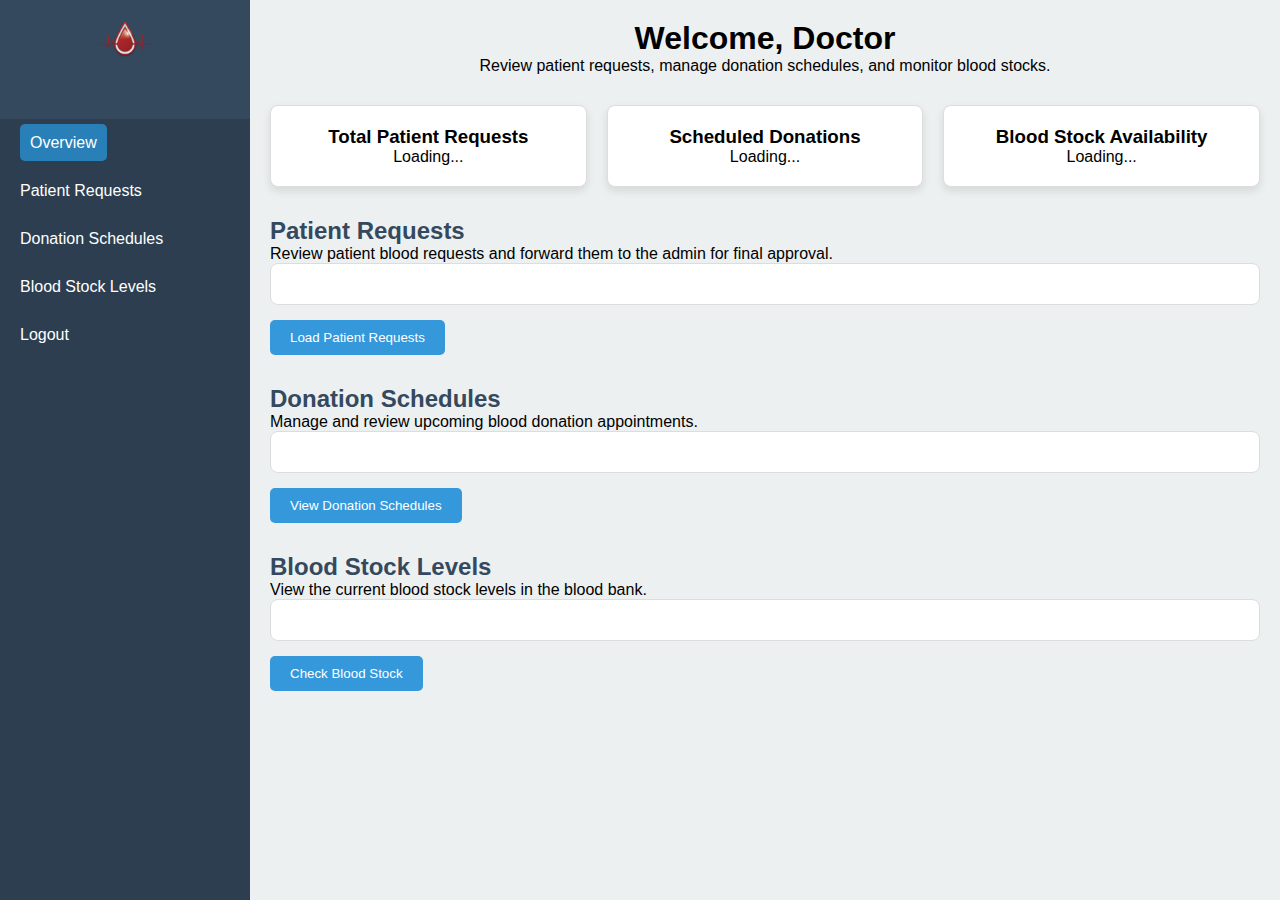
<file: fronend/dash boards/doctor.html>
<!DOCTYPE html>
<html lang="en">
<head>
    <meta charset="UTF-8">
    <meta name="viewport" content="width=device-width, initial-scale=1.0">
    <title>Doctor Dashboard - Blood Management System</title>
    <link rel="stylesheet" href="../styles/doctor.css">
    <script src="../scripts/doctor.js" defer></script>
</head>
<body>
    <!-- Sidebar Navigation -->
    <aside class="sidebar">
        <div class="sidebar-header">
            <img src="../images/log.png" alt="BMS Logo" class="logo">
            <h2>Doctor Dashboard</h2>
        </div>
        <nav class="sidebar-nav">
            <ul>
                <li><a href="#overview" class="active">Overview</a></li>
                <li><a href="#patient-requests">Patient Requests</a></li>
                <li><a href="#donation-schedules">Donation Schedules</a></li>
                <li><a href="#blood-stock">Blood Stock Levels</a></li>
                <li><a href="logout.html">Logout</a></li>
            </ul>
        </nav>
    </aside>

    <!-- Main Content -->
    <main class="dashboard">
        <header class="dashboard-header">
            <h1>Welcome, Doctor</h1>
            <p>Review patient requests, manage donation schedules, and monitor blood stocks.</p>
        </header>

        <!-- Overview Section -->
        <section id="overview" class="overview-cards">
            <div class="card fade-in">
                <h3>Total Patient Requests</h3>
                <p id="total-requests">Loading...</p>
            </div>
            <div class="card fade-in">
                <h3>Scheduled Donations</h3>
                <p id="scheduled-donations">Loading...</p>
            </div>
            <div class="card fade-in">
                <h3>Blood Stock Availability</h3>
                <p id="stock-levels">Loading...</p>
            </div>
        </section>

        <!-- Patient Requests Section -->
        <section id="patient-requests" class="dashboard-section">
            <h2>Patient Requests</h2>
            <p>Review patient blood requests and forward them to the admin for final approval.</p>
            <div id="patient-requests-list" class="data-table">
                <!-- Patient request details populated here dynamically -->
            </div>
            <button onclick="loadPatientRequests()" class="fade-in">Load Patient Requests</button>
        </section>

        <!-- Donation Schedules Section -->
        <section id="donation-schedules" class="dashboard-section">
            <h2>Donation Schedules</h2>
            <p>Manage and review upcoming blood donation appointments.</p>
            <div id="donation-schedule-list" class="data-table">
                <!-- Donation schedule details populated here dynamically -->
            </div>
            <button onclick="loadDonationSchedules()" class="fade-in">View Donation Schedules</button>
        </section>

        <!-- Blood Stock Levels Section -->
        <section id="blood-stock" class="dashboard-section">
            <h2>Blood Stock Levels</h2>
            <p>View the current blood stock levels in the blood bank.</p>
            <div id="blood-stock-list" class="data-table">
                <!-- Blood stock details populated here dynamically -->
            </div>
            <button onclick="loadBloodStock()" class="fade-in">Check Blood Stock</button>
        </section>
    </main>
</body>
</html>
</file>
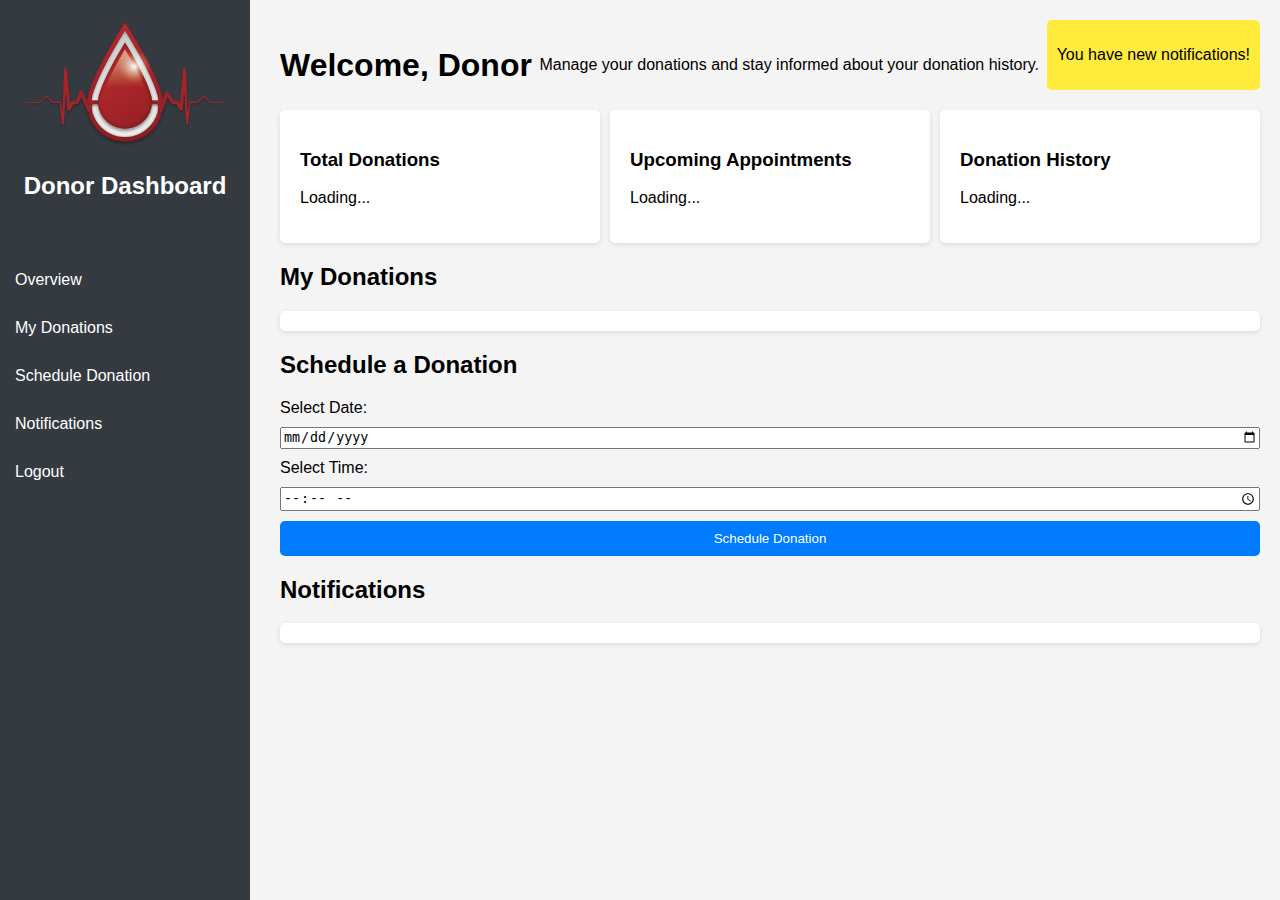
<file: fronend/dash boards/donners.html>
<!DOCTYPE html>
<html lang="en">
<head>
    <meta charset="UTF-8">
    <meta name="viewport" content="width=device-width, initial-scale=1.0">
    <title>Donor Dashboard - Blood Management System</title>
    <link rel="stylesheet" href="../styles/donner.css">
    <script src="../scripts/donner.js" defer></script>
</head>
<body>
    <!-- Sidebar Navigation -->
    <aside class="sidebar">
        <div class="sidebar-header">
            <img src="../images/log.png" alt="BMS Logo" class="logo">
            <h2>Donor Dashboard</h2>
        </div>
        <nav class="sidebar-nav">
            <ul>
                <li><a href="#overview">Overview</a></li>
                <li><a href="#my-donations">My Donations</a></li>
                <li><a href="#schedule-donation">Schedule Donation</a></li>
                <li><a href="#notifications">Notifications</a></li>
                <li><a href="logout.html">Logout</a></li>
            </ul>
        </nav>
    </aside>

    <!-- Main Content -->
    <main class="dashboard">
        <header class="dashboard-header">
            <h1>Welcome, Donor</h1>
            <p>Manage your donations and stay informed about your donation history.</p>
            <div class="notification-area">
                <p id="notification-message">You have new notifications!</p>
            </div>
        </header>

        <!-- Overview Section -->
        <section id="overview" class="overview-cards">
            <div class="card">
                <h3>Total Donations</h3>
                <p id="total-donations">Loading...</p>
            </div>
            <div class="card">
                <h3>Upcoming Appointments</h3>
                <p id="upcoming-appointments">Loading...</p>
            </div>
            <div class="card">
                <h3>Donation History</h3>
                <p id="donation-history">Loading...</p>
            </div>
        </section>

        <!-- My Donations Section -->
        <section id="my-donations" class="dashboard-section">
            <h2>My Donations</h2>
            <div id="donation-list" class="data-table">
                <!-- Donation details populated here dynamically -->
            </div>
        </section>

        <!-- Schedule Donation Section -->
        <section id="schedule-donation" class="dashboard-section">
            <h2>Schedule a Donation</h2>
            <form id="donation-form">
                <label for="donation-date">Select Date:</label>
                <input type="date" id="donation-date" required>
                <label for="donation-time">Select Time:</label>
                <input type="time" id="donation-time" required>
                <button type="submit">Schedule Donation</button>
            </form>
            <div id="schedule-message"></div>
        </section>

        <!-- Notifications Section -->
        <section id="notifications" class="dashboard-section">
            <h2>Notifications</h2>
            <div id="notification-list" class="data-table">
                <!-- Notifications populated here dynamically -->
            </div>
        </section>
    </main>
</body>
</html>
</file>
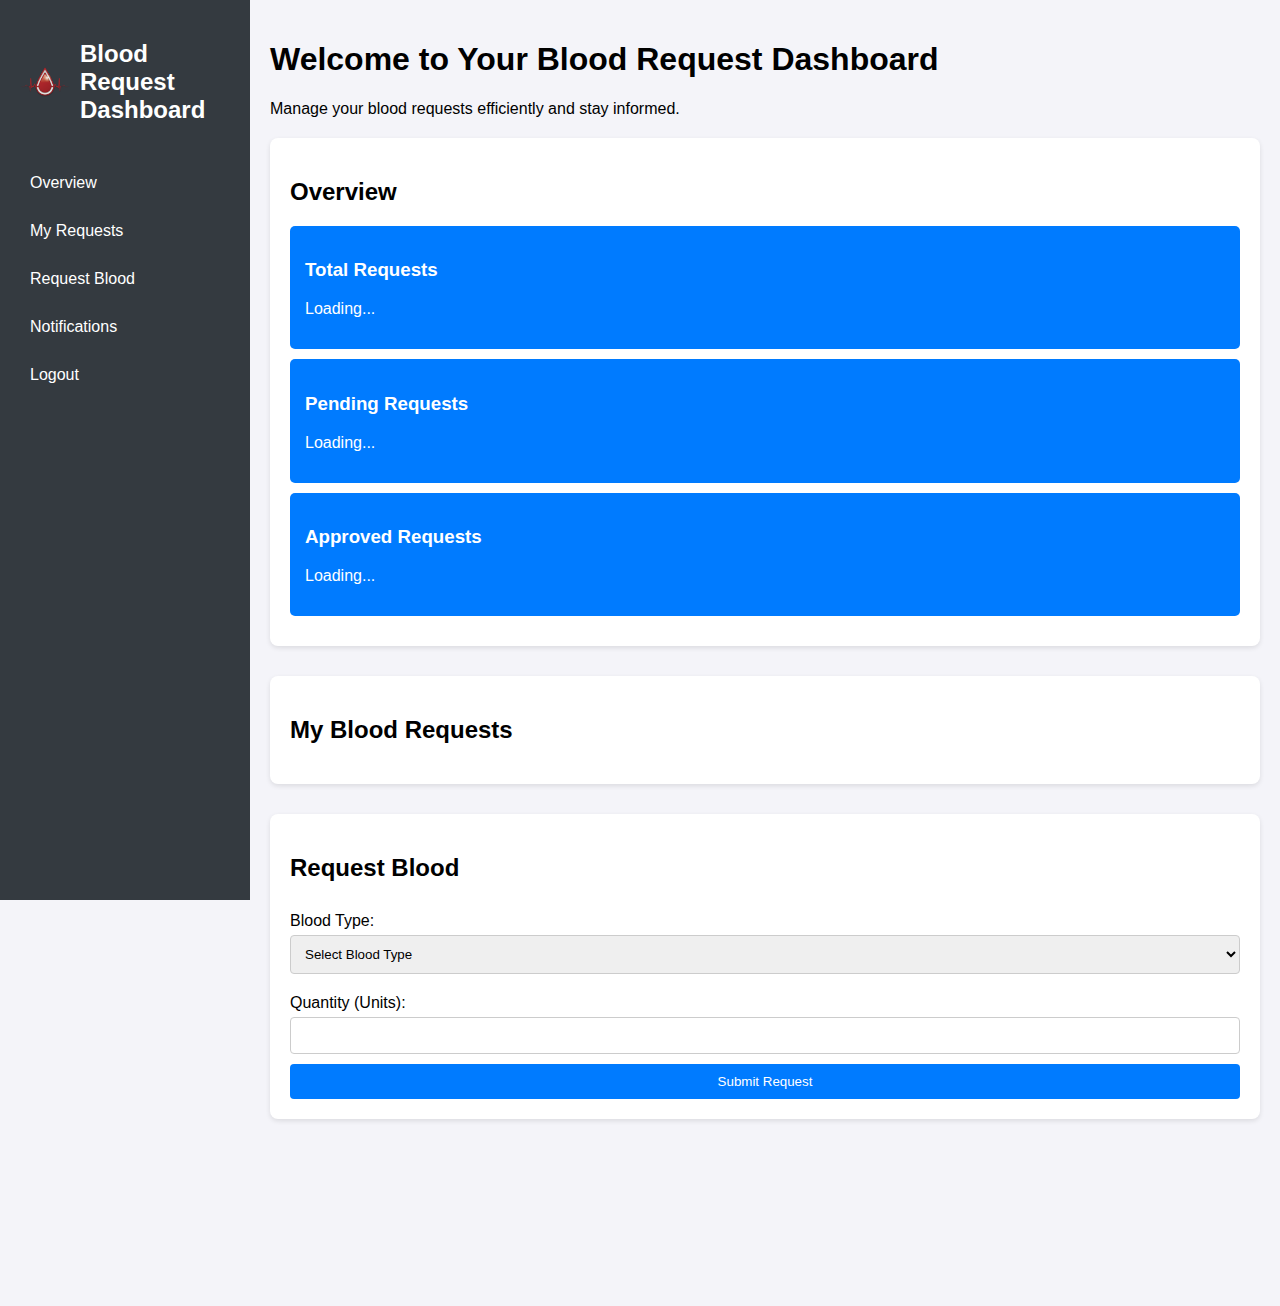
<file: fronend/dash boards/reguest_user.html>
<!DOCTYPE html>
<html lang="en">
<head>
    <meta charset="UTF-8">
    <meta name="viewport" content="width=device-width, initial-scale=1.0">
    <title>Blood Request Dashboard</title>
    <link rel="stylesheet" href="../styles/reguest_user.css">
    <script src="../scripts/request_user.js" defer></script>
</head>
<body>
    <!-- Sidebar Navigation -->
    <aside class="sidebar">
        <div class="sidebar-header">
            <img src="../images/log.png" alt="BMS Logo" class="logo">
            <h2>Blood Request Dashboard</h2>
        </div>
        <nav class="sidebar-nav">
            <ul>
                <li><a href="#overview">Overview</a></li>
                <li><a href="#my-requests">My Requests</a></li>
                <li><a href="#request-blood">Request Blood</a></li>
                <li><a href="#notifications">Notifications</a></li>
                <li><a href="logout.html">Logout</a></li>
            </ul>
        </nav>
    </aside>

    <!-- Main Content -->
    <main class="dashboard">
        <header class="dashboard-header">
            <h1>Welcome to Your Blood Request Dashboard</h1>
            <p>Manage your blood requests efficiently and stay informed.</p>
        </header>

        <!-- Overview Section -->
        <section id="overview" class="dashboard-section overview">
            <h2>Overview</h2>
            <div class="card">
                <h3>Total Requests</h3>
                <p id="total-requests">Loading...</p>
            </div>
            <div class="card">
                <h3>Pending Requests</h3>
                <p id="pending-requests">Loading...</p>
            </div>
            <div class="card">
                <h3>Approved Requests</h3>
                <p id="approved-requests">Loading...</p>
            </div>
        </section>

        <!-- My Requests Section -->
        <section id="my-requests" class="dashboard-section">
            <h2>My Blood Requests</h2>
            <div id="request-list" class="data-table">
                <!-- Blood request details populated here dynamically -->
            </div>
        </section>

        <!-- Request Blood Section -->
        <section id="request-blood" class="dashboard-section">
            <h2>Request Blood</h2>
            <form id="blood-request-form" onsubmit="submitRequest(event)">
                <label for="blood-type">Blood Type:</label>
                <select id="blood-type" required>
                    <option value="">Select Blood Type</option>
                    <option value="A+">A+</option>
                    <option value="A-">A-</option>
                    <option value="B+">B+</option>
                    <option value="B-">B-</option>
                    <option value="O+">O+</option>
                    <option value="O-">O-</option>
                    <option value="AB+">AB+</option>
                    <option value="AB-">AB-</option>
                </select>
                <label for="quantity">Quantity (Units):</label>
                <input type="number" id="quantity" min="1" required>
                <button type="submit">Submit Request</button>
            </form>
        </section>

        <!-- Notifications Section -->
        <section id="notifications" class="dashboard-section">
            <h2>Notifications</h2>
            <div id="notification-list" class="notification-table">
                <!-- Notifications will be populated here dynamically -->
            </div>
        </section>
    </main>
</body>
</html>
</file>
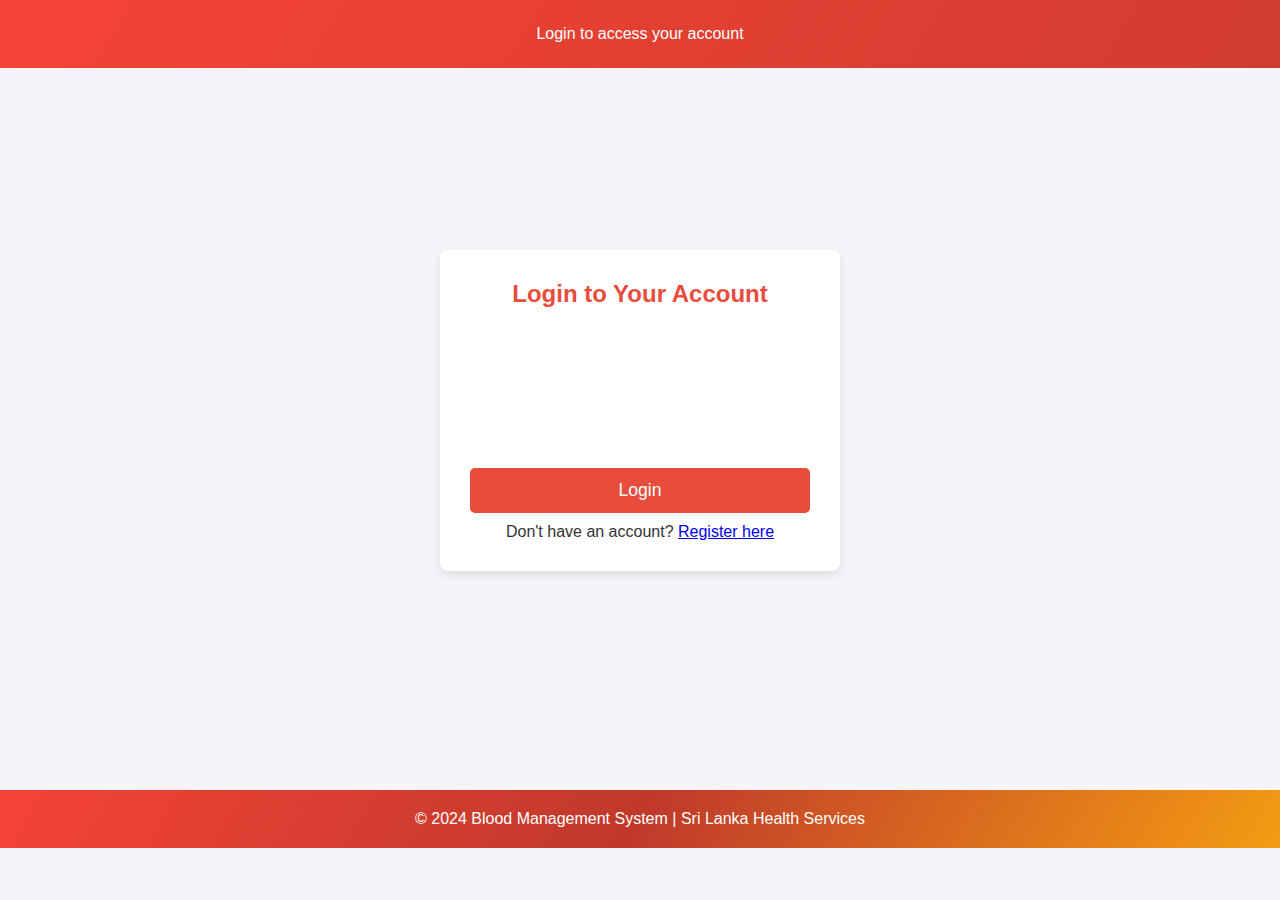
<file: fronend/logins/login .html>
<!DOCTYPE html>
<html lang="en">
<head>
    <meta charset="UTF-8">
    <meta name="viewport" content="width=device-width, initial-scale=1.0">
    <title>Blood Management System - Login</title>
    <link rel="stylesheet" href="../styles/login.css">
</head>
<body>

    <header class="animated-header">
        <div class="header-content">
            <p>Login to access your account</p>
        </div>
    </header>

    <main>
        <section class="registration-form fadeInUp">
            <h2>Login to Your Account</h2>
            <form action="login.php" method="POST">
                <!-- Email Field -->
                <div class="form-group slideInLeft">
                    <label for="email">Email</label>
                    <input type="email" id="email" name="email" required>
                </div>

                <!-- Password Field -->
                <div class="form-group slideInRight">
                    <label for="password">Password</label>
                    <input type="password" id="password" name="password" required minlength="8">
                </div>

                <!-- Submit Button -->
                <button type="submit" class="submit-btn bounceIn">Login</button>

                <!-- Link to Register Page -->
                <p style="text-align:center; margin-top: 10px;">
                    Don't have an account? <a href="register.html">Register here</a>
                </p>
            </form>
        </section>
    </main>

<footer>
    <p>&copy; 2024 Blood Management System | Sri Lanka Health Services</p>
</footer>

</body>
</html>
</file>
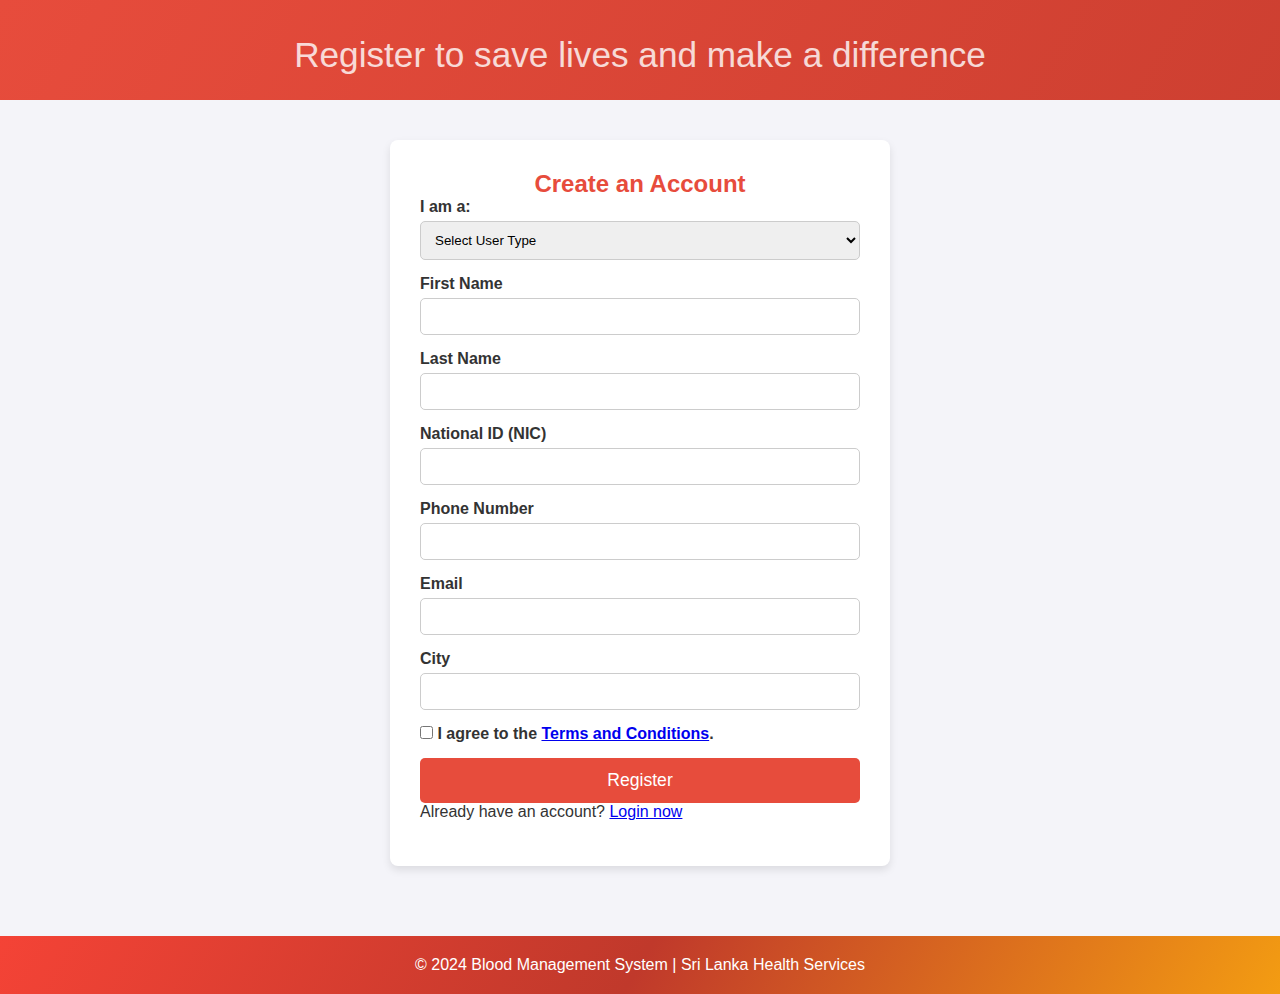
<file: fronend/logins/register.html>
<!DOCTYPE html>
<html lang="en">
<head>
    <meta charset="UTF-8">
    <meta name="viewport" content="width=device-width, initial-scale=1.0">
    <title>Blood Management System - Register</title>
    <link rel="stylesheet" href="../styles/register.css">
    <style>
        /* Add your custom styles here */
        .fade-in {
            animation: fadeIn 0.5s ease-in-out;
        }

        @keyframes fadeIn {
            from { opacity: 0; }
            to { opacity: 1; }
        }

        .form-group {
            margin-bottom: 15px;
        }

        .error {
            color: red;
            font-size: 0.9em;
        }
    </style>
</head>
<body>

<header class="animated-header">
    <div class="header-content">
        <p>Register to save lives and make a difference</p>
    </div>
</header>

<main>
    <section class="registration-form" aria-labelledby="registrationFormHeading">
        <h2 id="registrationFormHeading">Create an Account</h2>
        <form action="register.php" method="POST" id="registrationForm" novalidate>
            <!-- User Type Selection -->
            <div class="form-group">
                <label for="user_type">I am a: </label>
                <select id="user_type" name="user_type" required onchange="toggleFields()">
                    <option value="">Select User Type</option>
                    <option value="donor">Donor</option>
                    <option value="request">Request Blood</option>
                </select>
                <span class="error" id="userTypeError"></span>
            </div>

            <!-- Common Personal Information -->
            <div class="form-group">
                <label for="first_name">First Name </label>
                <input type="text" id="first_name" name="first_name" required aria-required="true">
                <span class="error" id="firstNameError"></span>
            </div>

            <div class="form-group">
                <label for="last_name">Last Name </label>
                <input type="text" id="last_name" name="last_name" required aria-required="true">
                <span class="error" id="lastNameError"></span>
            </div>

            <div class="form-group">
                <label for="nic">National ID (NIC) </label>
                <input type="text" id="nic" name="nic" maxlength="12" required pattern="[0-9]{9}[Vv]">
                <span class="error" id="nicError"></span>
            </div>

            <div class="form-group">
                <label for="phone">Phone Number </label>
                <input type="tel" id="phone" name="phone" required pattern="[0-9]{10}">
                <span class="error" id="phoneError"></span>
            </div>

            <div class="form-group">
                <label for="email">Email </label>
                <input type="email" id="email" name="email" required>
                <span class="error" id="emailError"></span>
            </div>

            <div class="form-group">
                <label for="city">City </label>
                <input type="text" id="city" name="city" required>
                <span class="error" id="cityError"></span>
            </div>

            <!-- Donor Specific Fields -->
            <div id="donorFields" style="display:none;" aria-hidden="true">
                <div class="form-group">
                    <label for="blood_type">Blood Type </label>
                    <select id="blood_type" name="blood_type" required>
                        <option value="">Select Blood Type</option>
                        <option value="A+">A+</option>
                        <option value="A-">A-</option>
                        <option value="B+">B+</option>
                        <option value="B-">B-</option>
                        <option value="AB+">AB+</option>
                        <option value="AB-">AB-</option>
                        <option value="O+">O+</option>
                        <option value="O-">O-</option>
                    </select>
                    <span class="error" id="bloodTypeError"></span>
                </div>

                <div class="form-group">
                    <label for="password">Password </label>
                    <input type="password" id="password" name="password" required minlength="8">
                    <span class="error" id="passwordError"></span>
                </div>

                <div class="form-group">
                    <label for="confirm_password">Confirm Password </label>
                    <input type="password" id="confirm_password" name="confirm_password" required minlength="8">
                    <span class="error" id="confirmPasswordError"></span>
                </div>
            </div>

            <!-- Request Blood Specific Fields -->
            <div id="requestFields" style="display:none;" aria-hidden="true">
                <div class="form-group">
                    <label for="request_reason">Reason for Request </label>
                    <input type="text" id="request_reason" name="request_reason" required>
                    <span class="error" id="requestReasonError"></span>
                </div>

                <div class="form-group">
                    <label for="relation">Relation to the Patient </label>
                    <input type="text" id="relation" name="relation" required>
                    <span class="error" id="relationError"></span>
                </div>
            </div>

            <!-- Terms and Conditions -->
            <div class="form-group">
                <label>
                    <input type="checkbox" name="terms" required>
                    I agree to the <a href="terms.html" target="_blank">Terms and Conditions</a>.
                </label>
            </div>

            <!-- Submit Button -->
            <button type="submit" class="submit-btn">Register</button>

            <!-- Already have an account? -->
            <div class="form-group">
                <p>Already have an account? <a href="login.html">Login now</a></p>
            </div>
        </form>
    </section>
</main>

<footer>
    <p>&copy; 2024 Blood Management System | Sri Lanka Health Services</p>
</footer>

<script src="../scripts/regi.js"></script>
<script>
    function toggleFields() {
        const userType = document.getElementById('user_type').value;
        const donorFields = document.getElementById('donorFields');
        const requestFields = document.getElementById('requestFields');

        if (userType === 'donor') {
            donorFields.style.display = 'block';
            donorFields.classList.add('fade-in');
            requestFields.style.display = 'none';
            requestFields.classList.remove('fade-in');
            requestFields.setAttribute('aria-hidden', 'true');
        } else if (userType === 'request') {
            requestFields.style.display = 'block';
            requestFields.classList.add('fade-in');
            donorFields.style.display = 'none';
            donorFields.classList.remove('fade-in');
            donorFields.setAttribute('aria-hidden', 'true');
        } else {
            donorFields.style.display = 'none';
            requestFields.style.display = 'none';
            donorFields.classList.remove('fade-in');
            requestFields.classList.remove('fade-in');
            donorFields.setAttribute('aria-hidden', 'true');
            requestFields.setAttribute('aria-hidden', 'true');
        }
    }

    document.getElementById('registrationForm').addEventListener('submit', function(event) {
        let valid = true;

        // Clear previous errors
        document.querySelectorAll('.error').forEach(error => error.textContent = '');

        // Validate each required field
        const userType = document.getElementById('user_type').value;
        if (!userType) {
            document.getElementById('userTypeError').textContent = 'Please select a user type.';
            valid = false;
        }

        const firstName = document.getElementById('first_name').value;
        if (!firstName) {
            document.getElementById('firstNameError').textContent = 'First name is required.';
            valid = false;
        }

        const lastName = document.getElementById('last_name').value;
        if (!lastName) {
            document.getElementById('lastNameError').textContent = 'Last name is required.';
            valid = false;
        }

        const nic = document.getElementById('nic').value;
        if (!nic.match(/[0-9]{9}[Vv]/)) {
            document.getElementById('nicError').textContent = 'Invalid NIC format (e.g. 123456789V).';
            valid = false;
        }

        const phone = document.getElementById('phone').value;
        if (!phone.match(/[0-9]{10}/)) {
            document.getElementById('phoneError').textContent = 'Phone number must be 10 digits.';
            valid = false;
        }

        const email = document.getElementById('email').value;
        if (!email) {
            document.getElementById('emailError').textContent = 'Email is required.';
            valid = false;
        }

        const city = document.getElementById('city').value;
        if (!city) {
            document.getElementById('cityError').textContent = 'City is required.';
            valid = false;
        }

        if (userType === 'donor') {
            const bloodType = document.getElementById('blood_type').value;
            if (!bloodType) {
                document.getElementById('bloodTypeError').textContent = 'Please select a blood type.';
                valid = false;
            }

            const password = document.getElementById('password').value;
            if (!password || password.length < 8) {
                document.getElementById('passwordError').textContent = 'Password must be at least 8 characters.';
                valid = false;
            }

            const confirmPassword = document.getElementById('confirm_password').value;
            if (password !== confirmPassword) {
                document.getElementById('confirmPasswordError').textContent = 'Passwords do not match.';
                valid = false;
            }
        }

        if (userType === 'request') {
            const requestReason = document.getElementById('request_reason').value;
            if (!requestReason) {
                document.getElementById('requestReasonError').textContent = 'Reason for request is required.';
                valid = false;
            }

            const relation = document.getElementById('relation').value;
            if (!relation) {
                document.getElementById('relationError').textContent = 'Relation to the patient is required.';
                valid = false;
            }
        }

        // Prevent form submission if not valid
        if (!valid) {
            event.preventDefault();
        }
    });
</script>

</body>
</html>
</file>
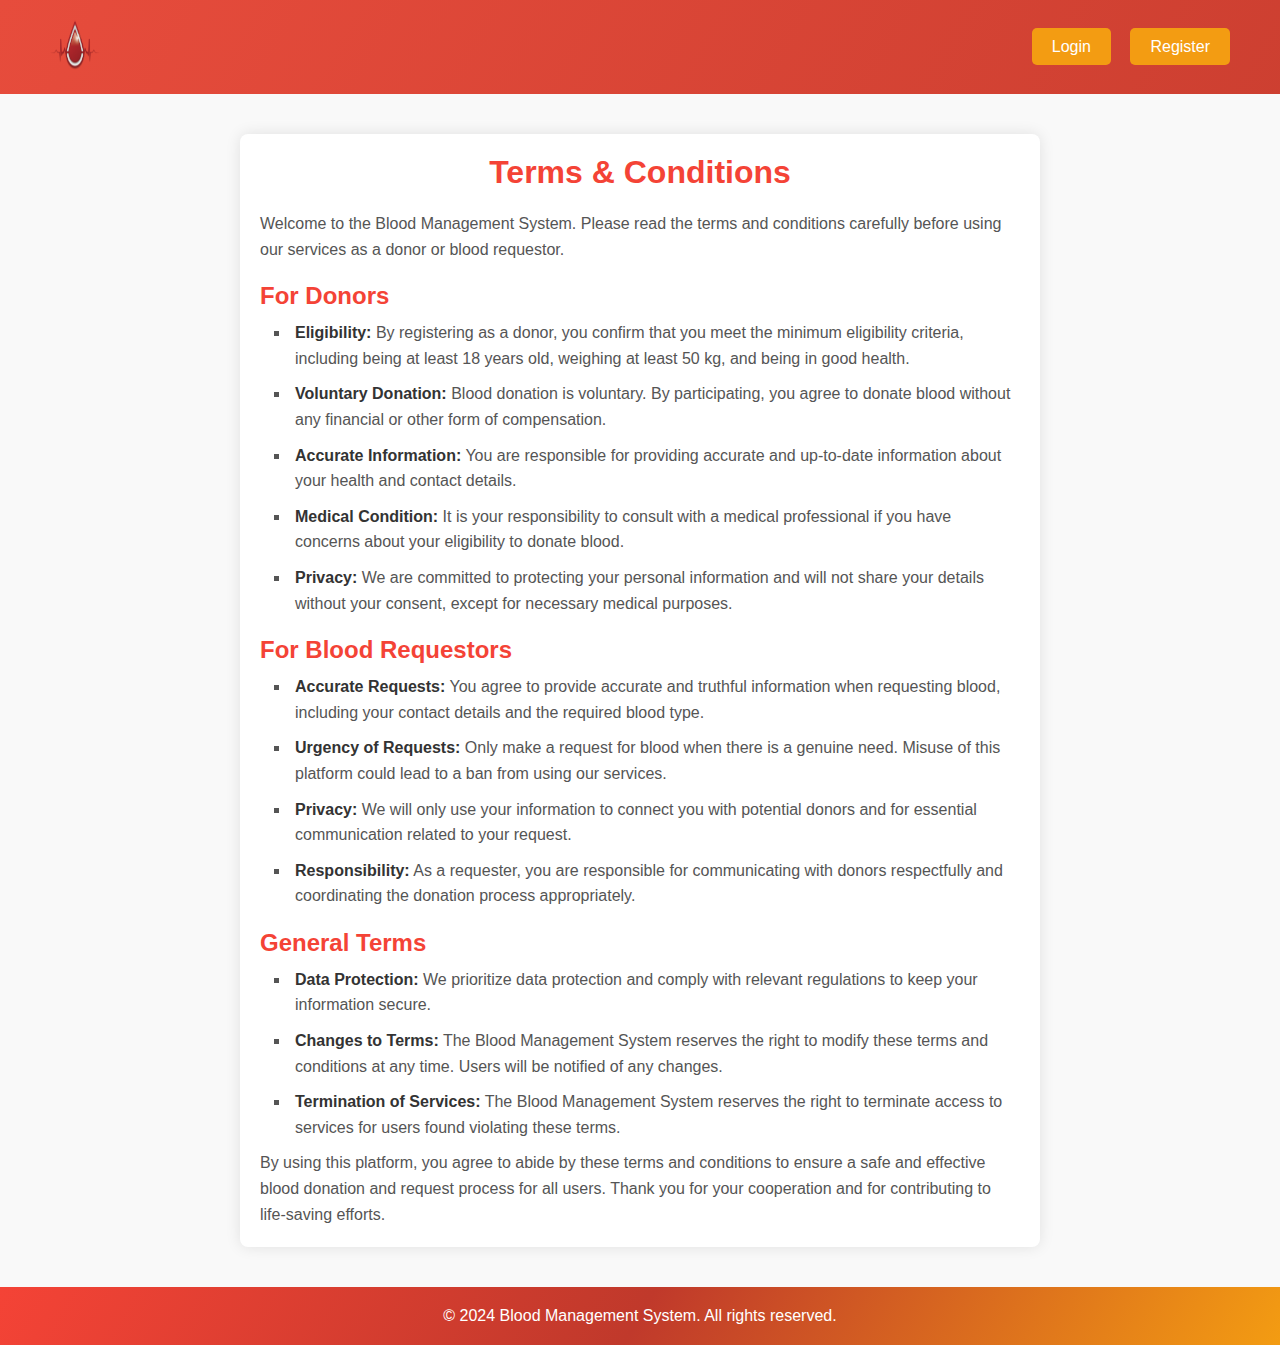
<file: fronend/logins/terms.html>
<!DOCTYPE html>
<html lang="en">
<head>
    <meta charset="UTF-8">
    <meta name="viewport" content="width=device-width, initial-scale=1.0">
    <title>Terms & Conditions - Blood Management System</title>
    <link rel="stylesheet" href="../styles/header.css">
    <link rel="stylesheet" href="../styles/terms.css"> <!-- Link to your CSS file -->
</head>
<body>

    <header>
        <div class="logo">
            <a href="../pages/index.html"><img src="../images/log.png" alt="BMS Logo"></a>
        </div>
        <nav>
            <ul>
                <li><a href="../pages/index.html">Home</a></li>
                <li><a href="../pages/donners.html">Donors</a></li>
                <li><a href="../pages/request.html">Request Blood</a></li>
                <li><a href="../pages/aboutus.html">About</a></li>
                <li><a href="../pages/contacus.html">Contact Us</a></li>
            </ul>
        </nav>
        <div class="auth-links">
            <a href="login .html" class="login-btn">Login</a>
            <a href="register.html" class="register-btn">Register</a>
        </div>
    </header>
    
    <script>
        window.addEventListener('scroll', function() {
    const header = document.querySelector('header');
    header.classList.toggle('sticky', window.scrollY > 0);
});

    </script>
    <main>
        <section class="terms-section">
            <h1>Terms & Conditions</h1>
            <p>Welcome to the Blood Management System. Please read the terms and conditions carefully before using our services as a donor or blood requestor.</p>
            
            <h2>For Donors</h2>
            <ul>
                <li><strong>Eligibility:</strong> By registering as a donor, you confirm that you meet the minimum eligibility criteria, including being at least 18 years old, weighing at least 50 kg, and being in good health.</li>
                <li><strong>Voluntary Donation:</strong> Blood donation is voluntary. By participating, you agree to donate blood without any financial or other form of compensation.</li>
                <li><strong>Accurate Information:</strong> You are responsible for providing accurate and up-to-date information about your health and contact details.</li>
                <li><strong>Medical Condition:</strong> It is your responsibility to consult with a medical professional if you have concerns about your eligibility to donate blood.</li>
                <li><strong>Privacy:</strong> We are committed to protecting your personal information and will not share your details without your consent, except for necessary medical purposes.</li>
            </ul>

            <h2>For Blood Requestors</h2>
            <ul>
                <li><strong>Accurate Requests:</strong> You agree to provide accurate and truthful information when requesting blood, including your contact details and the required blood type.</li>
                <li><strong>Urgency of Requests:</strong> Only make a request for blood when there is a genuine need. Misuse of this platform could lead to a ban from using our services.</li>
                <li><strong>Privacy:</strong> We will only use your information to connect you with potential donors and for essential communication related to your request.</li>
                <li><strong>Responsibility:</strong> As a requester, you are responsible for communicating with donors respectfully and coordinating the donation process appropriately.</li>
            </ul>

            <h2>General Terms</h2>
            <ul>
                <li><strong>Data Protection:</strong> We prioritize data protection and comply with relevant regulations to keep your information secure.</li>
                <li><strong>Changes to Terms:</strong> The Blood Management System reserves the right to modify these terms and conditions at any time. Users will be notified of any changes.</li>
                <li><strong>Termination of Services:</strong> The Blood Management System reserves the right to terminate access to services for users found violating these terms.</li>
            </ul>

            <p>By using this platform, you agree to abide by these terms and conditions to ensure a safe and effective blood donation and request process for all users. Thank you for your cooperation and for contributing to life-saving efforts.</p>
        </section>
    </main>

    <footer>
        <p>&copy; 2024 Blood Management System. All rights reserved.</p>
    </footer>
</body>
</html>
</file>
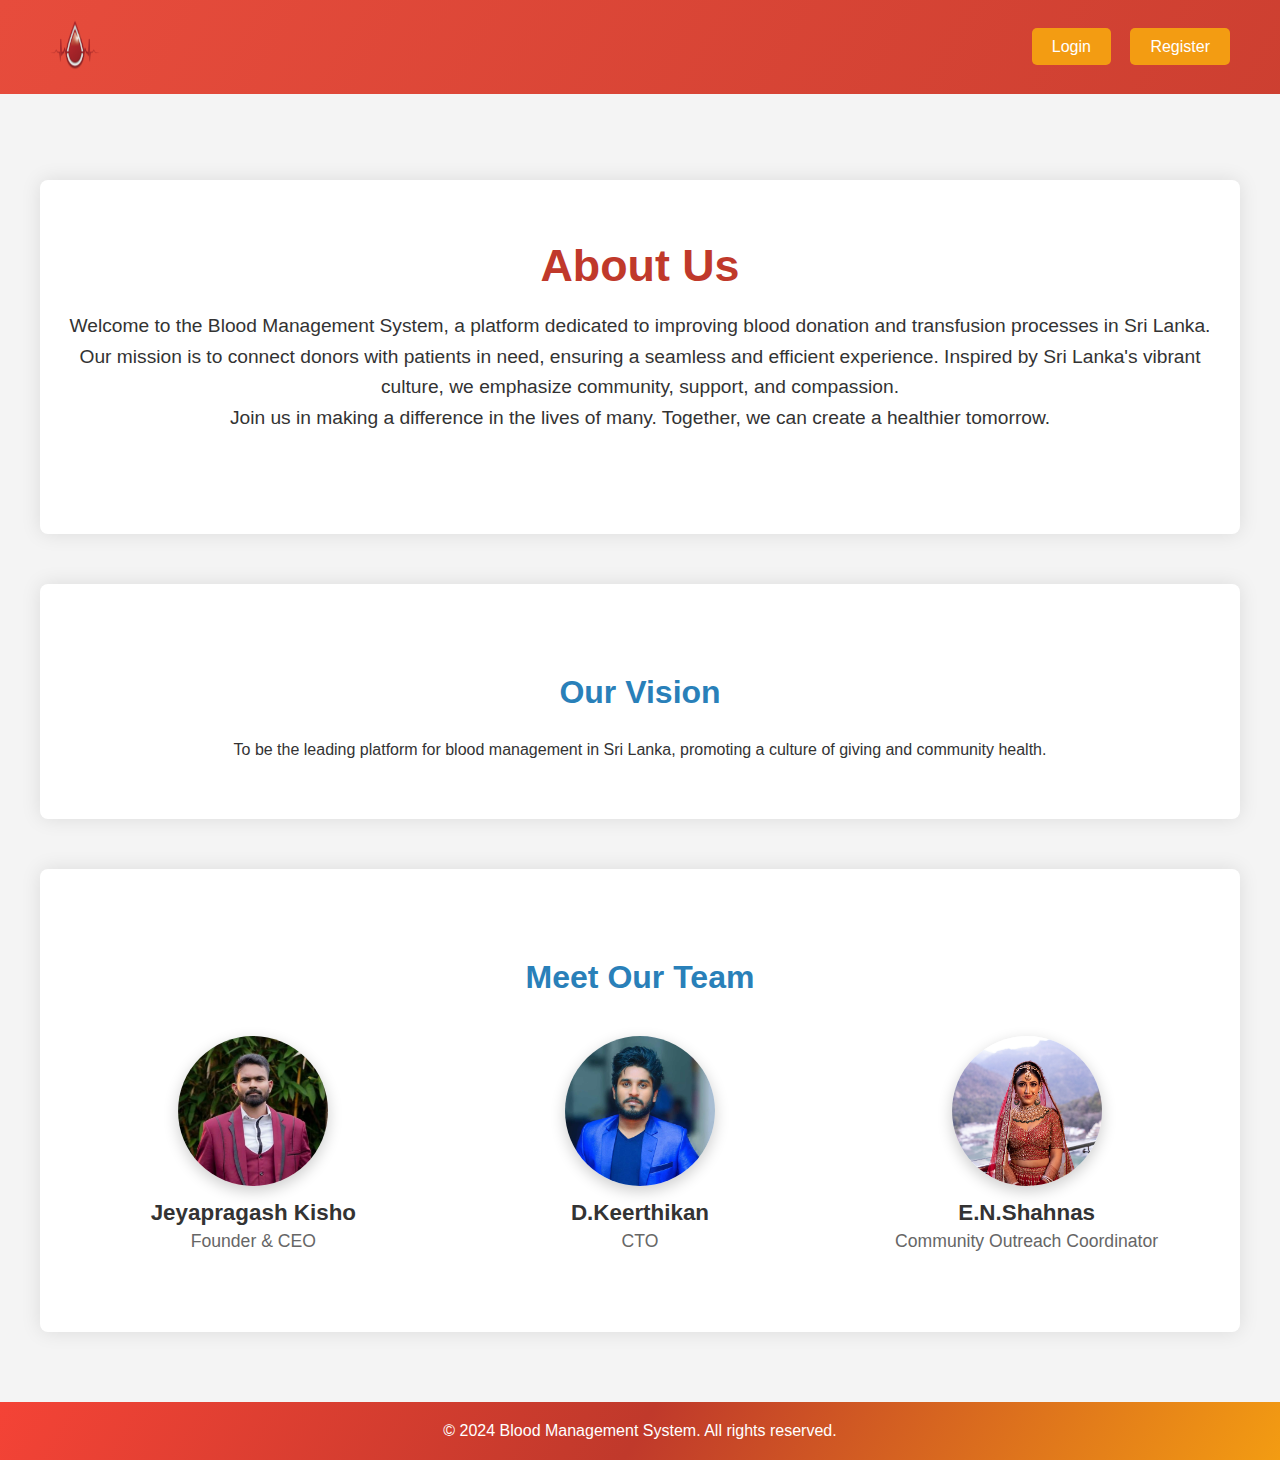
<file: fronend/pages/aboutus.html>
<!DOCTYPE html>
<html lang="en">
<head>
    <meta charset="UTF-8">
    <meta name="viewport" content="width=device-width, initial-scale=1.0">
    <meta http-equiv="X-UA-Compatible" content="ie=edge">
    <title>About Us | Blood Management System</title>
    <link rel="stylesheet" href="../styles/index.css">
    <link rel="stylesheet" href="../styles/header.css">
    <link rel="stylesheet" href="../styles/about.css"> <!-- Separate CSS for About Us page -->
</head>
<body>

    <header>
        <div class="logo">
            <a href="index.html"><img src="../images/log.png" alt="BMS Logo"></a>
        </div>
        <nav>
            <ul>
                <li><a href="index.html">Home</a></li>
                <li><a href="donners.html">Donors</a></li>
                <li><a href="request.html">Request Blood</a></li>
                <li><a href="aboutus.html">About</a></li>
                <li><a href="contacus.html">Contact Us</a></li>
            </ul>
        </nav>
        <div class="auth-links">
            <a href="../logins/login .html" class="login-btn">Login</a>
            <a href="../logins/register.html" class="register-btn">Register</a>
        </div>
    </header>
    <br>
    <br>
    <script>
        window.addEventListener('scroll', function() {
    const header = document.querySelector('header');
    header.classList.toggle('sticky', window.scrollY > 0);
});

    </script>
    
    <section id="about" class="about-section">
        <div class="container">
            <h1 class="fade-in">About Us</h1>
            <div class="about-content fade-in">
                <p>Welcome to the Blood Management System, a platform dedicated to improving blood donation and transfusion processes in Sri Lanka.</p>
                <p>Our mission is to connect donors with patients in need, ensuring a seamless and efficient experience. Inspired by Sri Lanka's vibrant culture, we emphasize community, support, and compassion.</p>
                <p>Join us in making a difference in the lives of many. Together, we can create a healthier tomorrow.</p>
            </div>
            </section>

            <section id="about" class="about-section">
            <h2 class="fade-in">Our Vision</h2>
            <p class="fade-in">To be the leading platform for blood management in Sri Lanka, promoting a culture of giving and community health.</p>
            
            </section>

            <section id="about" class="about-section">

            <h2 class="fade-in">Meet Our Team</h2>
            <div class="team fade-in">
                <div class="team-member">
                    <img src="../images/ser3.jpg" alt="Team Member 1">
                    <h3>Jeyapragash Kisho</h3>
                    <p>Founder & CEO</p>
                </div>
                <div class="team-member">
                    <img src="../images/mod1.jpg" alt="Team Member 2">
                    <h3>D.Keerthikan</h3>
                    <p>CTO</p>
                </div>
                <div class="team-member">
                    <img src="../images/m4.jpg" alt="Team Member 3">
                    <h3>E.N.Shahnas</h3>
                    <p>Community Outreach Coordinator</p>
                </div>
            </div>
        </div>
    </section>

    <footer id="contact">
        <p>&copy; 2024 Blood Management System. All rights reserved.</p>
    </footer>
    <script>
        // Get the current page path
        const currentPath = window.location.pathname.split("/").pop();
        
        // Select all navigation links
        const navLinks = document.querySelectorAll("nav ul li a");
        
        // Loop through links to match the current page
        navLinks.forEach(link => {
            if (link.getAttribute("href") === currentPath) {
                link.classList.add("active"); // Add 'active' class to the matching link
            }
        });
        </script>
        

    <script src="../scripts/script.js"></script> <!-- Your main script -->
    <script src="../scripts/about.js"></script> <!-- JS for About Us animations -->
</body>
</html>
</file>
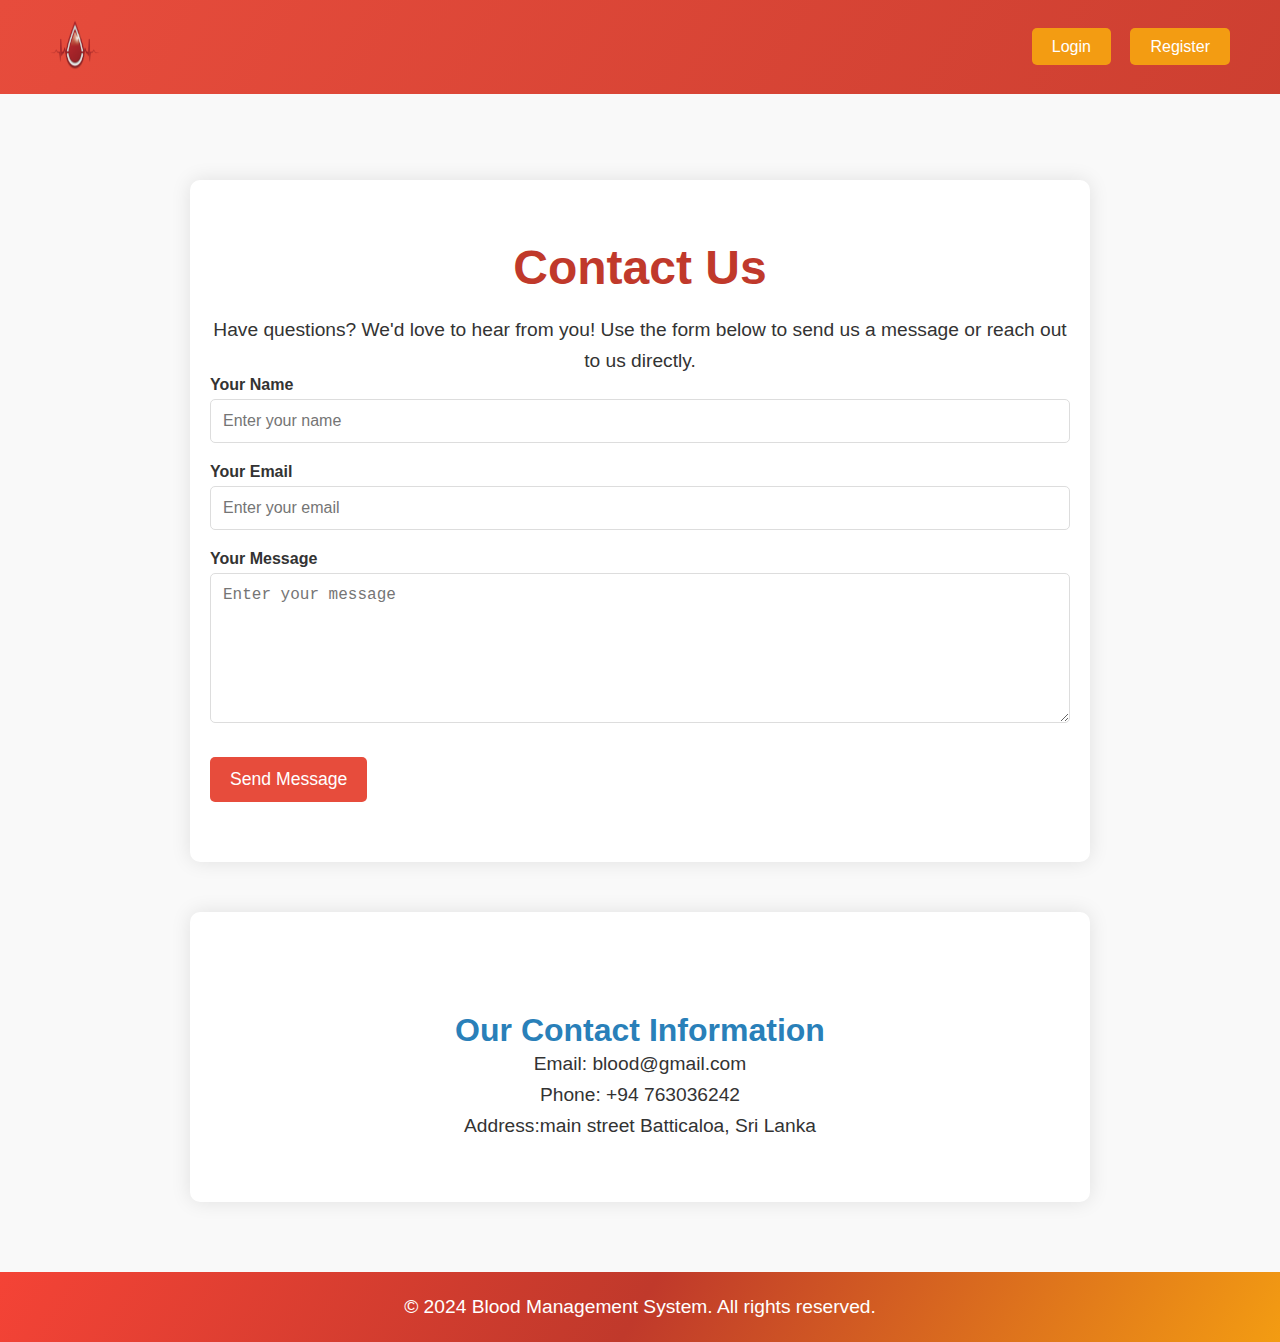
<file: fronend/pages/contacus.html>
<!DOCTYPE html>
<html lang="en">
<head>
    <meta charset="UTF-8">
    <meta name="viewport" content="width=device-width, initial-scale=1.0">
    <meta http-equiv="X-UA-Compatible" content="ie=edge">
    <title>Contact Us | Blood Management System</title>
    <link rel="stylesheet" href="../styles/index.css">
    <link rel="stylesheet" href="../styles/header.css">
    <link rel="stylesheet" href="../styles/contact.css"> <!-- Separate CSS for Contact Us page -->
</head>
<body>

    <header>
        <div class="logo">
            <a href="index.html"><img src="../images/log.png" alt="BMS Logo"></a>
        </div>
        <nav>
            <ul>
                <li><a href="index.html">Home</a></li>
                <li><a href="donners.html">Donors</a></li>
                <li><a href="request.html">Request Blood</a></li>
                <li><a href="aboutus.html">About</a></li>
                <li><a href="contacus.html">Contact Us</a></li>
            </ul>
        </nav>
        <div class="auth-links">
            <a href="../logins/login .html" class="login-btn">Login</a>
            <a href="../logins/register.html" class="register-btn">Register</a>
        </div>
    </header>
<br><br>

<script>

window.addEventListener('scroll', function() {
    const header = document.querySelector('header');
    header.classList.toggle('sticky', window.scrollY > 0);
});

</script>
    <section id="contact" class="contact-section">
        <div class="container">
            <h1 class="fade-in">Contact Us</h1>
            <div class="contact-content fade-in">
                <p>Have questions? We'd love to hear from you! Use the form below to send us a message or reach out to us directly.</p>
            </div>
            <div class="contact-form fade-in">
                <form action="submit_contact.php" method="POST">
                    <div class="form-group">
                        <label for="name">Your Name</label>
                        <input type="text" id="name" name="name" required placeholder="Enter your name">
                    </div>
                    <div class="form-group">
                        <label for="email">Your Email</label>
                        <input type="email" id="email" name="email" required placeholder="Enter your email">
                    </div>
                    <div class="form-group">
                        <label for="message">Your Message</label>
                        <textarea id="message" name="message" required placeholder="Enter your message"></textarea>
                    </div>
                    <button type="submit" class="submit-btn">Send Message</button>
                </form>
            </div>
            </section>
            <section id="contact" class="contact-section">
                <div class="container">
            <div class="contact-info fade-in">
                <h2>Our Contact Information</h2>
                <p>Email: blood@gmail.com</p>
                <p>Phone: +94 763036242</p>
                <p>Address:main street Batticaloa, Sri Lanka</p>
            </div>
        </div>
    </section>

    <footer id="footer">
        <p>&copy; 2024 Blood Management System. All rights reserved.</p>
    </footer>

    <script>
        // Get the current page path
        const currentPath = window.location.pathname.split("/").pop();
        
        // Select all navigation links
        const navLinks = document.querySelectorAll("nav ul li a");
        
        // Loop through links to match the current page
        navLinks.forEach(link => {
            if (link.getAttribute("href") === currentPath) {
                link.classList.add("active"); // Add 'active' class to the matching link
            }
        });
        </script>
        
    <script src="../scripts/script.js"></script> <!-- Main JS file -->
</body>
</html>
</file>
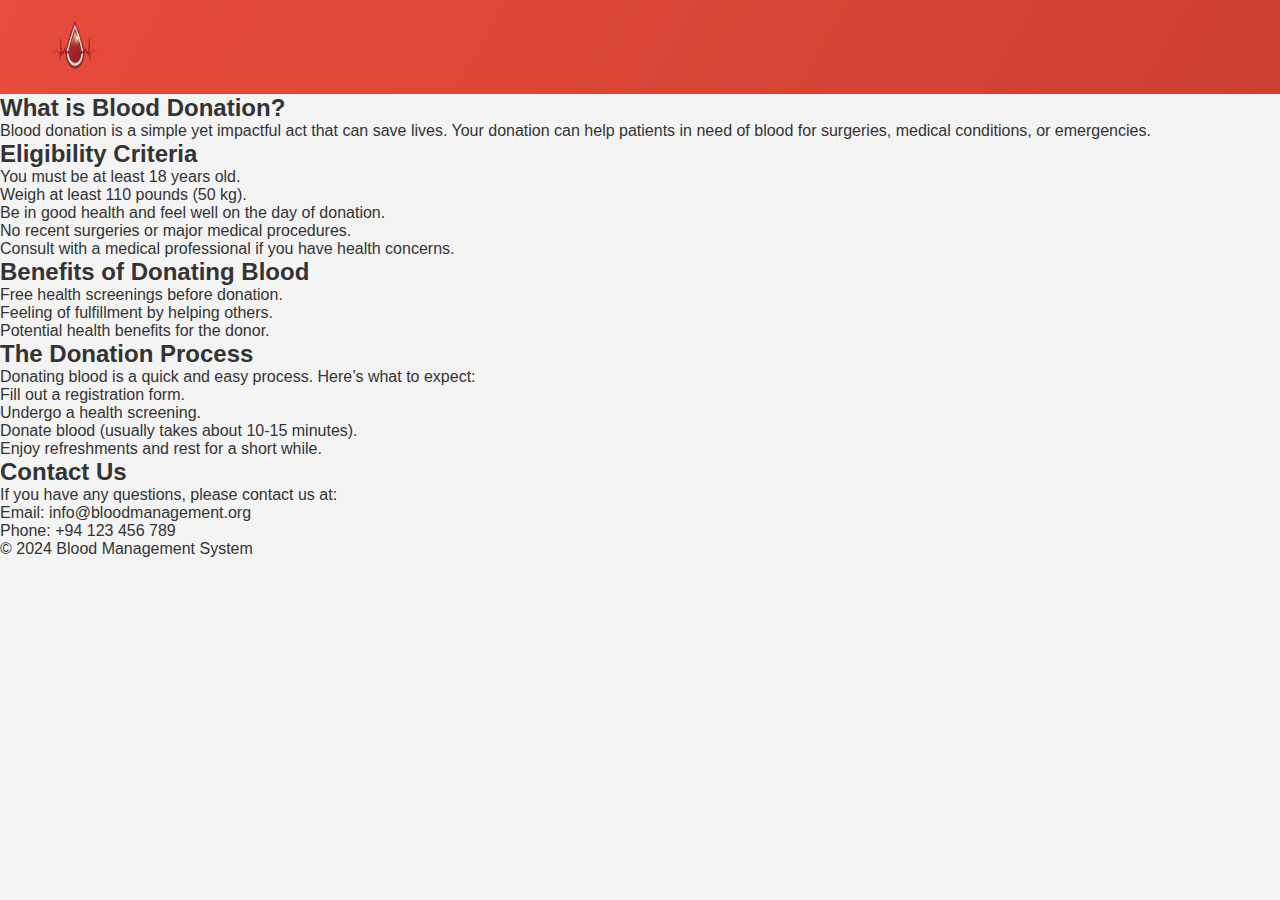
<file: fronend/pages/donners.html>
<!DOCTYPE html>
<html lang="en">
<head>
    <meta charset="UTF-8">
    <meta name="viewport" content="width=device-width, initial-scale=1.0">
    <title>Become a Donor</title>
    <link rel="stylesheet" href="../styles/header.css">
    <link rel="stylesheet" href="../styles/donner.css"> <!-- Link to your CSS file -->
</head>
<body>

    <header>
        <div class="logo">
            <a href="index.html"><img src="../images/log.png" alt="BMS Logo"></a>
        </div>
        <nav>
            <ul>
                <li><a href="index.html">Home</a></li>
                <li><a href="donners.html">Donors</a></li>
                <li><a href="request.html">Request Blood</a></li>
                <li><a href="aboutus.html">About</a></li>
                <li><a href="contacus.html">Contact Us</a></li>
            </ul>
        </nav>
        <nav>
        <ul>
            <li>
                <a href="../logins/register.html">Help save lives by donating blood.</a>
            </li>
    </ul>
</nav>
        
    </header>
    <script>
        window.addEventListener('scroll', function() {
    const header = document.querySelector('header');
    header.classList.toggle('sticky', window.scrollY > 0);
});

    </script>
   

    <main>
        <section class="intro">
            <h2>What is Blood Donation?</h2>
            <p>Blood donation is a simple yet impactful act that can save lives. Your donation can help patients in need of blood for surgeries, medical conditions, or emergencies.</p>
        </section>

        <section class="eligibility">
            <h2>Eligibility Criteria</h2>
            <ul>
                <li>You must be at least 18 years old.</li>
                <li>Weigh at least 110 pounds (50 kg).</li>
                <li>Be in good health and feel well on the day of donation.</li>
                <li>No recent surgeries or major medical procedures.</li>
                <li>Consult with a medical professional if you have health concerns.</li>
            </ul>
        </section>

        <section class="benefits">
            <h2>Benefits of Donating Blood</h2>
            <ul>
                <li>Free health screenings before donation.</li>
                <li>Feeling of fulfillment by helping others.</li>
                <li>Potential health benefits for the donor.</li>
            </ul>
        </section>

        <section class="process">
            <h2>The Donation Process</h2>
            <p>Donating blood is a quick and easy process. Here’s what to expect:</p>
            <ol>
                <li>Fill out a registration form.</li>
                <li>Undergo a health screening.</li>
                <li>Donate blood (usually takes about 10-15 minutes).</li>
                <li>Enjoy refreshments and rest for a short while.</li>
            </ol>
        </section>

       

        <section class="contact">
            <h2>Contact Us</h2>
            <p>If you have any questions, please contact us at:</p>
            <p>Email: info@bloodmanagement.org</p>
            <p>Phone: +94 123 456 789</p>
        </section>
    </main>

    <footer>
        <p>&copy; 2024 Blood Management System</p>
    </footer>
    <script>
        // Get the current page path
        const currentPath = window.location.pathname.split("/").pop();
        
        // Select all navigation links
        const navLinks = document.querySelectorAll("nav ul li a");
        
        // Loop through links to match the current page
        navLinks.forEach(link => {
            if (link.getAttribute("href") === currentPath) {
                link.classList.add("active"); // Add 'active' class to the matching link
            }
        });
        </script>
        

</body>
</html>
</file>
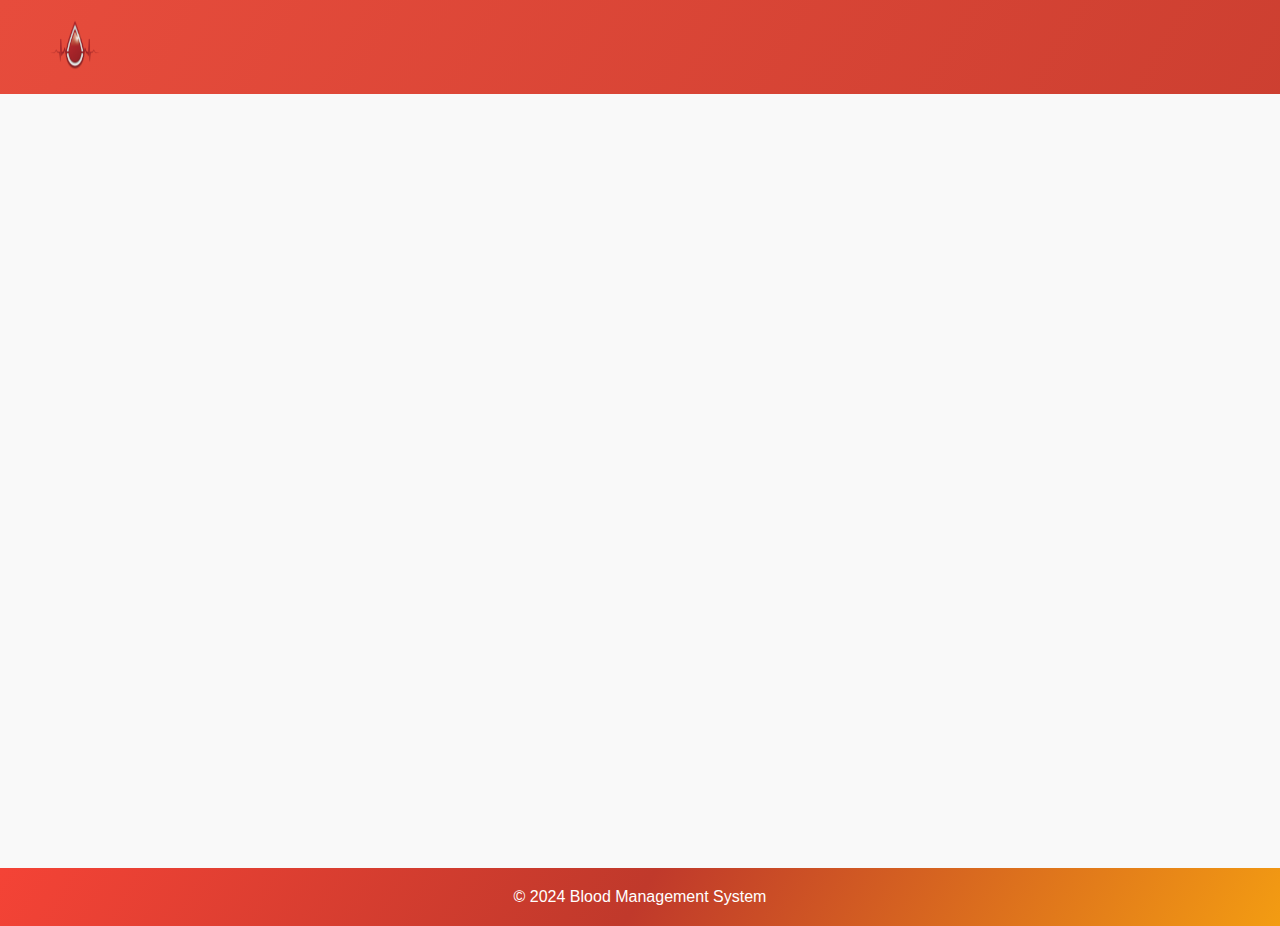
<file: fronend/pages/request.html>
<!DOCTYPE html>
<html lang="en">
<head>
    <meta charset="UTF-8">
    <meta name="viewport" content="width=device-width, initial-scale=1.0">
    <title>Who Can Request Blood?</title>
    <link rel="stylesheet" href="../styles/header.css">
    <link rel="stylesheet" href="../styles/request.css"> <!-- Link to your CSS file -->
</head>
<body>

    <header>
        <div class="logo">
            <a href="index.html"><img src="../images/log.png" alt="BMS Logo"></a>
        </div>
        <nav>
            <ul>
                <li><a href="index.html">Home</a></li>
                <li><a href="donners.html">Donors</a></li>
                <li><a href="request.html">Request Blood</a></li>
                <li><a href="aboutus.html">About</a></li>
                <li><a href="contacus.html">Contact Us</a></li>
            </ul>
        </nav>
        <nav>
        <ul>
            <li>
                <a href="../logins/register.html">Request blood for emergencies.</a>
            </li>
    </ul>
</nav>
        
    </header>
    <script>
        window.addEventListener('scroll', function() {
    const header = document.querySelector('header');
    header.classList.toggle('sticky', window.scrollY > 0);
});

    </script>
   

    <main>
        <!-- Introduction Section -->
        <section class="intro">
            <h2>What is a Blood Request?</h2>
            <p>A blood request is a formal way of seeking blood donations for patients in need of transfusions due to surgeries, medical conditions, trauma, or emergencies.</p>
        </section>

        <!-- Eligibility Criteria Section -->
        <section class="eligibility">
            <h2>Eligibility to Request Blood</h2>
            <ul>
                <li>Patients with medical conditions requiring blood transfusions (e.g., anemia, thalassemia).</li>
                <li>Individuals undergoing major surgeries or treatments like chemotherapy.</li>
                <li>Accident or trauma patients with significant blood loss.</li>
                <li>Pregnant women with complications needing emergency blood support.</li>
                <li>Families of patients who are unable to source blood through other means.</li>
            </ul>
        </section>

        <!-- How to Request Blood Section -->
        <section class="request-process">
            <h2>How to Request Blood</h2>
            <p>If you or someone you know meets the eligibility criteria, you can follow these steps to request blood:</p>
            <ol>
                <li>Contact our blood management system or visit a nearby blood bank.</li>
                <li>Provide the necessary patient information, including blood type, required units, and urgency.</li>
                <li>Submit a request through our platform or via phone. You’ll be updated on the request status and availability.</li>
                <li>Pick up the blood or arrange for delivery if available.</li>
            </ol>
        </section>

        <!-- Contact Information Section -->
        <section class="contact">
            <h2>Our Contact Information</h2>
            <p>Email: blood@gmail.com</p>
            <p>Phone: +94 763036242</p>
            <p>Address:main street Batticaloa, Sri Lanka</p>
        
        </section>
    </main>

    <footer>
        <p>&copy; 2024 Blood Management System</p>
    </footer>

    <script>
        // Get the current page path
        const currentPath = window.location.pathname.split("/").pop();
        
        // Select all navigation links
        const navLinks = document.querySelectorAll("nav ul li a");
        
        // Loop through links to match the current page
        navLinks.forEach(link => {
            if (link.getAttribute("href") === currentPath) {
                link.classList.add("active"); // Add 'active' class to the matching link
            }
        });
        </script>
        
</body>
</html>
</file>
<file: fronend/styles/donner.css>
body {
    font-family: Arial, sans-serif;
    margin: 0;
    background-color: #f4f4f4;
}

/* Base styles for the sidebar */
.sidebar {
    width: 250px; /* Default width */
    background: #343a40; /* Dark background */
    color: #fff; /* White text color */
    position: fixed; /* Fixed position */
    height: 100%; /* Full height */
    overflow-y: auto; /* Allow scrolling if content overflows */
    transition: width 0.3s; /* Smooth transition for width change */
}

/* Sidebar header styles */
.sidebar-header {
    text-align: center;
    padding: 20px;
}

.sidebar-header .logo {
    max-width: 100%; /* Make logo responsive */
    height: auto; /* Maintain aspect ratio */
}

/* Sidebar navigation styles */
.sidebar-nav ul {
    list-style: none; /* Remove bullet points */
    padding: 0; /* Remove padding */
}

.sidebar-nav ul li a {
    padding: 15px; /* Add padding to links */
    text-decoration: none; /* Remove underline */
    color: white; /* White text color */
    display: block; /* Make links fill the width */
    transition: background 0.3s; /* Smooth background change */
}

/* Hover effect for links */
.sidebar-nav ul li a:hover {
    background: #495057; /* Change background on hover */
}

/* Responsive Styles */
@media (max-width: 768px) {
    .sidebar {
        width: 200px; /* Adjust width for smaller screens */
    }

    .sidebar-header h2 {
        font-size: 1.5em; /* Smaller font size for the title */
    }
}

@media (max-width: 480px) {
    .sidebar {
        width: 100%; /* Full width on very small screens */
        position: relative; /* Change to relative positioning */
    }

    .sidebar-nav ul {
        display: flex; /* Make nav items horizontal */
        flex-wrap: wrap; /* Allow wrapping */
        justify-content: space-around; /* Space items evenly */
    }

    .sidebar-nav ul li {
        flex: 1; /* Allow links to grow */
        text-align: center; /* Center the text */
    }

    .sidebar-nav ul li a {
        padding: 10px; /* Reduce padding */
    }
}


.dashboard {
    margin-left: 260px; /* to account for sidebar width */
    padding: 20px;
}

.dashboard-header {
    display: flex;
    justify-content: space-between;
    align-items: center;
}

.notification-area {
    background-color: #ffeb3b;
    padding: 10px;
    border-radius: 5px;
    margin-bottom: 20px;
    animation: fadeIn 0.5s ease-in;
}

@keyframes fadeIn {
    from {
        opacity: 0;
    }
    to {
        opacity: 1;
    }
}

.overview-cards {
    display: flex;
    justify-content: space-between;
}

.card {
    background: #fff;
    padding: 20px;
    border-radius: 5px;
    box-shadow: 0 2px 5px rgba(0, 0, 0, 0.1);
    flex: 1;
    margin-right: 10px;
}

.card:last-child {
    margin-right: 0;
}

.dashboard-section {
    margin-top: 20px;
}

.data-table {
    margin-top: 10px;
    background: #fff;
    padding: 10px;
    border-radius: 5px;
    box-shadow: 0 2px 5px rgba(0, 0, 0, 0.1);
}

form {
    display: flex;
    flex-direction: column;
    gap: 10px;
}

button {
    padding: 10px;
    background-color: #007bff;
    color: white;
    border: none;
    border-radius: 5px;
    cursor: pointer;
}

button:hover {
    background-color: #0056b3;
}
</file>
<file: fronend/styles/terms.css>
/* Main Terms Section Styling */
main {
    max-width: 800px;
    margin: 40px auto;
    padding: 20px;
    background-color: #fff;
    border-radius: 8px;
    box-shadow: 0 0 15px rgba(0, 0, 0, 0.1);
    animation: fadeIn 1.5s ease-in-out; /* Animation on load */
}

.terms-section h1 {
    color: #f44336;
    font-size: 2em;
    text-align: center;
    margin-bottom: 20px;
    animation: slideIn 1.5s ease-in-out;
}

.terms-section h2 {
    color: #f44336;
    font-size: 1.5em;
    margin-top: 20px;
    animation: fadeIn 2s ease-in-out;
}

.terms-section p, .terms-section ul li {
    font-size: 1em;
    line-height: 1.6;
    margin-top: 10px;
    color: #555;
    animation: fadeIn 2s ease-in-out;
}

.terms-section ul {
    margin-left: 20px;
    padding-left: 10px;
    list-style-type: square;
}

.terms-section ul li {
    position: relative;
    padding-left: 5px;
    margin-bottom: 10px;
    animation: fadeInUp 1s ease-in-out;
}

/* Highlight Strong Tags */
.terms-section ul li strong {
    color: #333;
    font-weight: bold;
}

/* Keyframe Animations */
@keyframes fadeIn {
    from {
        opacity: 0;
    }
    to {
        opacity: 1;
    }
}

@keyframes slideIn {
    from {
        transform: translateX(-20px);
        opacity: 0;
    }
    to {
        transform: translateX(0);
        opacity: 1;
    }
}

@keyframes fadeInUp {
    from {
        transform: translateY(20px);
        opacity: 0;
    }
    to {
        transform: translateY(0);
        opacity: 1;
    }
}

/* Button Styles for Call to Action */
.terms-section .btn {
    display: inline-block;
    margin-top: 20px;
    padding: 10px 20px;
    background-color: #007bff;
    color: #fff;
    font-weight: bold;
    text-decoration: none;
    border-radius: 5px;
    box-shadow: 0 5px 10px rgba(0, 123, 255, 0.2);
    transition: transform 0.3s, box-shadow 0.3s;
    animation: bounceIn 1.5s ease-in-out;
}

.terms-section .btn:hover {
    transform: scale(1.05);
    box-shadow: 0 8px 15px rgba(0, 123, 255, 0.4);
}

/* Additional Animation */
@keyframes bounceIn {
    0% {
        transform: scale(0.9);
    }
    60% {
        transform: scale(1.1);
    }
    100% {
        transform: scale(1);
    }
}


footer {
    text-align: center;
    padding: 20px;
    background: linear-gradient(120deg, #f44336, #c0392b, #f39c12);
    animation: gradientAnimation 8s ease infinite;
    color: white;
    position: relative;
    bottom: 0;
    width: 100%;
    font-size: 1rem;
    animation: fadeInUp 1.5s ease-in-out;
    /* margin-top: 50px; */
}
</file>
<file: fronend/styles/index.css>
/* Hero Section */
.hero {
    position: relative;
    height: 100vh; /* Full viewport height */
    background-image: url('../images/blood.jpeg'); /* Add your background image path here */
    background-size: cover;
    background-position: center;
    display: flex;
    align-items: center;
    justify-content: center;
    text-align: center;
    color: #fff;
    padding: 0 20px;
}

/* Add a semi-transparent overlay over the background */
.hero::before {
    content: '';
    position: absolute;
    top: 0;
    left: 0;
    width: 100%;
    height: 100%;
    background: rgba(0, 0, 0, 0.5); /* Dark overlay */
    z-index: 1;
}

/* Style for the text in the hero section */
.hero-text {
    position: relative;
    z-index: 2;
    max-width: 600px;
    animation: fadeIn 2s ease-in-out; /* Fade-in animation for the text */
}

.hero-text h2 {
    font-size: 3rem;
    margin-bottom: 20px;
    animation: slideInFromLeft 1.5s ease-in-out; /* Slide-in animation for the heading */
}

.hero-text p {
    font-size: 1.2rem;
    margin-bottom: 30px;
    line-height: 1.5;
}

/* Style for the button */
.hero-text .btn {
    padding: 15px 30px;
    background-color: #f04e4e;
    color: #fff;
    text-transform: uppercase;
    font-weight: bold;
    border-radius: 50px;
    transition: background-color 0.3s ease;
    animation: slideInFromRight 1.5s ease-in-out; /* Slide-in animation for the button */
    text-decoration: none;
}

.hero-text .btn:hover {
    background-color: #d94343;
}

/* Animation for fading in */
@keyframes fadeIn {
    0% {
        opacity: 0;
    }
    100% {
        opacity: 1;
    }
}

/* Animation for sliding in the heading from the left */
@keyframes slideInFromLeft {
    0% {
        opacity: 0;
        transform: translateX(-50px);
    }
    100% {
        opacity: 1;
        transform: translateX(0);
    }
}

/* Animation for sliding in the button from the right */
@keyframes slideInFromRight {
    0% {
        opacity: 0;
        transform: translateX(50px);
    }
    100% {
        opacity: 1;
        transform: translateX(0);
    }
}

/* Make hero section responsive */
@media (max-width: 768px) {
    .hero-text h2 {
        font-size: 2rem;
    }

    .hero-text p {
        font-size: 1rem;
    }

    .hero-text .btn {
        padding: 10px 20px;
    }
}


/* Features Section */

footer {
    text-align: center;
    padding: 20px;
    background: linear-gradient(120deg, #f44336, #c0392b, #f39c12);
    animation: gradientAnimation 8s ease infinite;
    color: white;
    position: relative;
    bottom: 0;
    width: 100%;
    font-size: 1rem;
    animation: fadeInUp 1.5s ease-in-out;
    /* margin-top: 50px; */
}

/* Animations */
@keyframes fadeIn {
    0% {
        opacity: 0;
    }
    100% {
        opacity: 1;
    }
}

@media (max-width: 768px) {
    .hero-text h2 {
        font-size: 2.5rem;
    }

    .features, .steps {
        flex-direction: column;
        padding: 30px 10px;
    }

    .feature, .step {
        width: 100%;
        margin-bottom: 20px;
    }

    .how-it-works h2, .testimonials h2 {
        font-size: 2rem;
    }
}

@media (max-width: 480px) {
    nav ul {
        flex-direction: column;
        gap: 15px;
    }

    .hero-text h2 {
        font-size: 2rem;
    }

    .btn {
        font-size: 1rem;
    }

    header h1 {
        font-size: 2rem;
    }
}
</file>
<file: fronend/styles/about.css>
/* General styles for the About Us page */
body {
    font-family: 'Arial', sans-serif;
    background-color: #f4f4f4;
    margin: 0;
    padding: 0;
    color: #333;
}

.about-section {
    padding: 60px 20px;
    text-align: center;
    background-color: white;
    margin: 50px auto;
    max-width: 1200px;
    border-radius: 8px;
    box-shadow: 0px 0px 20px rgba(0, 0, 0, 0.1);
}

h1 {
    font-size: 2.8rem;
    margin-bottom: 20px;
    color: #c0392b;
    animation: fadeInDown 1s ease-in-out forwards;
}

.about-content {
    margin-bottom: 40px;
    font-size: 1.2rem;
    line-height: 1.6;
    animation: fadeInUp 1s ease-in-out forwards;
}

h2 {
    font-size: 2rem;
    margin: 30px 0;
    color: #2980b9;
    animation: slideInLeft 1s ease-in-out forwards;
}

.team {
    display: flex;
    justify-content: space-around;
    flex-wrap: wrap;
    margin-top: 40px;
    animation: fadeIn 1.5s ease-in-out forwards;
}

.team-member {
    width: 30%;
    margin-bottom: 20px;
    text-align: center;
    transition: transform 0.3s ease-in-out;
}

.team-member:hover {
    transform: scale(1.05); /* Scale effect on hover */
}

.team-member img {
    border-radius: 50%;
    width: 150px;
    height: 150px;
    box-shadow: 0px 5px 15px rgba(0, 0, 0, 0.2);
    margin-bottom: 10px;
    animation: rotateIn 1s ease-in-out forwards;
}

.team-member h3 {
    font-size: 1.4rem;
    color: #333;
    margin-bottom: 5px;
}

.team-member p {
    font-size: 1.1rem;
    color: #666;
}

/* Animations */
@keyframes fadeInDown {
    0% {
        opacity: 0;
        transform: translateY(-20px);
    }
    100% {
        opacity: 1;
        transform: translateY(0);
    }
}

@keyframes fadeInUp {
    0% {
        opacity: 0;
        transform: translateY(20px);
    }
    100% {
        opacity: 1;
        transform: translateY(0);
    }
}

@keyframes slideInLeft {
    0% {
        opacity: 0;
        transform: translateX(-100%);
    }
    100% {
        opacity: 1;
        transform: translateX(0);
    }
}

@keyframes rotateIn {
    0% {
        opacity: 0;
        transform: rotate(-200deg);
    }
    100% {
        opacity: 1;
        transform: rotate(0deg);
    }
}

/* Responsive styles */
@media (max-width: 992px) {
    .team-member {
        width: 45%; /* Adjust team members on medium screens */
    }

    h1 {
        font-size: 2.5rem;
    }

    h2 {
        font-size: 1.8rem;
    }

    .about-content {
        font-size: 1.1rem;
    }
}

@media (max-width: 768px) {
    .team-member {
        width: 100%; /* Stack team members on small screens */
    }

    h1 {
        font-size: 2rem;
    }

    h2 {
        font-size: 1.6rem;
    }
}

@media (max-width: 576px) {
    h1 {
        font-size: 1.8rem;
    }

    h2 {
        font-size: 1.4rem;
    }

    .about-content {
        font-size: 1rem;
    }
}

footer {
    text-align: center;
    padding: 20px;
    background: linear-gradient(120deg, #f44336, #c0392b, #f39c12);
    animation: gradientAnimation 8s ease infinite;
    color: white;
    position: relative;
    bottom: 0;
    width: 100%;
    font-size: 1rem;
    animation: fadeInUp 1.5s ease-in-out;
    margin-top: 70px;
}
</file>
<file: fronend/styles/contact.css>
/* Section Styling */
.contact-section {
    padding: 60px 20px;
    text-align: center;
    background-color: #ffffff;
    margin: 50px auto;
    max-width: 900px;
    border-radius: 10px;
    box-shadow: 0px 0px 20px rgba(0, 0, 0, 0.1);
    animation: fadeIn 1.5s ease-in-out;
}

h1 {
    font-size: 3rem;
    margin-bottom: 20px;
    color: #c0392b;
    animation: slideInDown 1s ease-in-out;
}

h2 {
    font-size: 2rem;
    margin-top: 30px;
    color: #2980b9;
    animation: bounceIn 2s ease-in-out;
}

p {
    font-size: 1.2rem;
    line-height: 1.6;
    animation: fadeIn 2s ease-in-out;
}

/* Form Styling */
.contact-form {
    text-align: left;
    animation: slideInUp 1.5s ease-in-out;
}

.form-group {
    margin-bottom: 20px;
}

.form-group label {
    display: block;
    font-weight: bold;
    margin-bottom: 5px;
}

.form-group input, .form-group textarea {
    width: 100%;
    padding: 12px;
    font-size: 1rem;
    border: 1px solid #ddd;
    border-radius: 5px;
    box-sizing: border-box;
    transition: border-color 0.3s ease;
}

.form-group input:focus, .form-group textarea:focus {
    border-color: #2980b9;
    outline: none;
    box-shadow: 0px 0px 5px rgba(41, 128, 185, 0.5);
}

textarea {
    height: 150px;
    resize: vertical;
}

.submit-btn {
    display: inline-block;
    background-color: #e74c3c;
    color: white;
    border: none;
    padding: 12px 20px;
    font-size: 1.1rem;
    cursor: pointer;
    border-radius: 5px;
    transition: background-color 0.3s ease-in-out, transform 0.3s ease-in-out;
    margin-top: 10px;
}

.submit-btn:hover {
    background-color: #c0392b;
    transform: scale(1.05);
}

/* Contact Info Styling */
.contact-info {
    margin-top: 40px;
    font-size: 1.2rem;
    animation: fadeIn 2s ease-in-out;
}

/* Footer */
footer {
    text-align: center;
    padding: 20px;
    background: linear-gradient(120deg, #f44336, #c0392b, #f39c12);
    animation: gradientAnimation 8s ease infinite;
    color: white;
    position: relative;
    bottom: 0;
    width: 100%;
    font-size: 1rem;
    animation: fadeInUp 1.5s ease-in-out;
    margin-top: 70px;
}

/* Animations */
@keyframes fadeIn {
    0% {
        opacity: 0;
    }
    100% {
        opacity: 1;
    }
}

@keyframes fadeInUp {
    0% {
        opacity: 0;
        transform: translateY(20px);
    }
    100% {
        opacity: 1;
        transform: translateY(0);
    }
}

@keyframes slideInDown {
    0% {
        opacity: 0;
        transform: translateY(-100px);
    }
    100% {
        opacity: 1;
        transform: translateY(0);
    }
}

@keyframes slideInUp {
    0% {
        opacity: 0;
        transform: translateY(100px);
    }
    100% {
        opacity: 1;
        transform: translateY(0);
    }
}

@keyframes bounceIn {
    0%, 20%, 40%, 60%, 80%, 100% {
        transition-timing-function: cubic-bezier(0.215, 0.610, 0.355, 1.000);
        animation-timing-function: ease;
    }
    0% {
        opacity: 0;
        transform: scale(0.3);
    }
    100% {
        opacity: 1;
        transform: scale(1);
    }
}

/* Media Queries */
@media (max-width: 768px) {
    h1 {
        font-size: 2.5rem;
    }

    h2 {
        font-size: 1.8rem;
    }

    p {
        font-size: 1rem;
    }

    .submit-btn {
        width: 100%;
    }
}
</file>
<file: fronend/styles/doctor.css>
/* Basic Reset */
* {
    margin: 0;
    padding: 0;
    box-sizing: border-box;
}

body {
    font-family: Arial, sans-serif;
    display: flex;
}

/* Sidebar Styles */
.sidebar {
    width: 250px;
    background-color: #2c3e50;
    color: white;
    min-height: 100vh;
}

.sidebar-header {
    text-align: center;
    padding: 20px;
    background-color: #34495e;
}

.logo {
    max-width: 60px;
    margin-bottom: 10px;
}

.sidebar-nav ul {
    list-style: none;
}

.sidebar-nav ul li {
    padding: 15px 20px;
}

.sidebar-nav ul li a {
    color: white;
    text-decoration: none;
}

.sidebar-nav ul li a.active, .sidebar-nav ul li a:hover {
    background-color: #2980b9;
    padding: 10px;
    border-radius: 5px;
}

/* Main Dashboard Styles */
.dashboard {
    flex: 1;
    padding: 20px;
    background-color: #ecf0f1;
}

.dashboard-header {
    text-align: center;
    margin-bottom: 30px;
}

.dashboard-section {
    margin-bottom: 30px;
}

h2 {
    color: #34495e;
}

/* Overview Cards */
.overview-cards {
    display: flex;
    gap: 20px;
    margin-bottom: 30px;
}

.card {
    flex: 1;
    padding: 20px;
    background-color: #ffffff;
    border: 1px solid #ddd;
    border-radius: 8px;
    box-shadow: 0 4px 8px rgba(0, 0, 0, 0.1);
    text-align: center;
    opacity: 0;
    transform: translateY(20px);
    transition: opacity 0.5s ease, transform 0.5s ease;
}

.card.fade-in {
    opacity: 1;
    transform: translateY(0);
}

/* Data Table */
.data-table {
    background-color: #ffffff;
    padding: 20px;
    border: 1px solid #ddd;
    border-radius: 8px;
    overflow-x: auto;
}

button {
    padding: 10px 20px;
    margin-top: 15px;
    background-color: #3498db;
    color: white;
    border: none;
    border-radius: 5px;
    cursor: pointer;
    transition: background-color 0.3s ease, transform 0.3s ease;
}

button:hover {
    background-color: #2980b9;
    transform: translateY(-2px);
}

button.fade-in {
    opacity: 0;
    transform: translateY(20px);
    transition: opacity 0.5s ease, transform 0.5s ease;
}

button.fade-in.visible {
    opacity: 1;
    transform: translateY(0);
}
</file>
<file: fronend/styles/reguest_user.css>
/* Basic reset and body styles */
* {
    box-sizing: border-box; /* Ensures padding and border are included in element's total width and height */
}

body {
    font-family: Arial, sans-serif;
    margin: 0;
    padding: 0;
    background-color: #f4f4f9; /* Light background color */
    display: flex;
}

/* Sidebar styles */
.sidebar {
    position: fixed; /* Fix the sidebar in place */
    top: 0;
    left: 0;
    width: 250px; /* Width of the sidebar */
    height: 100%; /* Full height of the viewport */
    background-color: #343a40; /* Dark background */
    color: #ffffff; /* White text */
    padding: 20px;
    overflow-y: auto; /* Allow scrolling if content exceeds height */
}

.sidebar-header {
    display: flex;
    align-items: center;
    margin-bottom: 20px;
}

.sidebar-header .logo {
    width: 50px; /* Logo size */
    margin-right: 10px;
}

.sidebar-nav ul {
    list-style: none;
    padding: 0;
}

.sidebar-nav ul li {
    margin: 10px 0;
}

.sidebar-nav a {
    color: #ffffff;
    text-decoration: none;
    padding: 10px;
    display: block;
    border-radius: 4px;
    transition: background-color 0.3s, transform 0.3s; /* Transition for background and transform */
}

.sidebar-nav a:hover {
    background-color: #495057; /* Hover background color */
    transform: scale(1.05); /* Scale effect on hover */
}

/* Main content styles */
.dashboard {
    margin-left: 250px; /* Leave space for the sidebar */
    padding: 20px; /* Main content padding */
    flex-grow: 1; /* Allow main content to take up remaining space */
    transition: margin-left 0.3s; /* Smooth transition for margin change */
}

.dashboard-header {
    margin-bottom: 20px; /* Spacing below header */
}

.dashboard-section {
    margin-bottom: 30px; /* Spacing between sections */
    background: #ffffff; /* White background for sections */
    padding: 20px; /* Section padding */
    border-radius: 8px; /* Rounded corners */
    box-shadow: 0 2px 5px rgba(0, 0, 0, 0.1); /* Subtle shadow */
    opacity: 0; /* Start invisible */
    transform: translateY(20px); /* Initial position offset */
    transition: opacity 0.5s ease-out, transform 0.5s ease-out; /* Animation for opacity and position */
}

/* Animate section appearance */
.dashboard-section.fade-in {
    opacity: 1; /* Fade in */
    transform: translateY(0); /* Move to original position */
}

/* Card styles for statistics */
.card {
    background: #007bff; /* Bootstrap primary color */
    color: #ffffff; /* White text */
    padding: 15px;
    border-radius: 5px; /* Rounded corners */
    margin: 10px 0; /* Spacing between cards */
    transition: transform 0.3s; /* Scale effect */
}

.card:hover {
    transform: scale(1.05); /* Scale effect on hover */
}

/* Form styles */
form {
    display: flex; /* Use flexbox for layout */
    flex-direction: column; /* Vertical stacking */
}

form label {
    margin: 10px 0 5px; /* Spacing around labels */
}

form input,
form select {
    padding: 10px; /* Padding inside inputs */
    margin-bottom: 10px; /* Space below inputs */
    border-radius: 4px; /* Rounded corners */
    border: 1px solid #ccc; /* Border */
    transition: border-color 0.3s; /* Transition for border color */
}

form input:focus,
form select:focus {
    border-color: #007bff; /* Highlight border on focus */
    outline: none; /* Remove default outline */
}

/* Button styles */
button {
    padding: 10px;
    background-color: #007bff; /* Button color */
    color: #ffffff; /* White text */
    border: none; /* No border */
    border-radius: 4px; /* Rounded corners */
    cursor: pointer; /* Pointer cursor on hover */
    transition: background-color 0.3s, transform 0.3s; /* Transition for background and transform */
}

button:hover {
    background-color: #0056b3; /* Darker blue on hover */
    transform: scale(1.05); /* Scale effect on hover */
}

/* Notification styles */
.notification-table {
    max-height: 200px; /* Max height for notification table */
    overflow-y: auto; /* Enable vertical scrolling */
}

.notification {
    background: #28a745; /* Green background for notifications */
    color: #fff; /* White text */
    padding: 10px; /* Padding */
    border-radius: 4px; /* Rounded corners */
    margin: 5px 0; /* Spacing between notifications */
    opacity: 0; /* Start invisible */
    transition: opacity 0.5s ease; /* Animation for fade in */
}

.notification.fade-in {
    opacity: 1; /* Fade in */
}

/* Responsive styles */
@media (max-width: 768px) {
    .sidebar {
        width: 200px; /* Narrower sidebar for smaller screens */
    }

    .dashboard {
        margin-left: 200px; /* Adjust margin for smaller sidebar */
    }
}
</file>
<file: fronend/styles/login.css>
* {
    margin: 0;
    padding: 0;
    box-sizing: border-box;
}

body {
    font-family: Arial, sans-serif;
    background-color: #f4f4f9;
    color: #333;
}

.animated-header {
    background: linear-gradient(120deg, #f44336, #c0392b, #f39c12);
    background-size: 300% 300%;
    animation: gradientAnimation 8s ease infinite;
    color: white;
    text-align: center;
    padding: 25px 50px;
    position: fixed;
    width: 100%;
    top: 0;
    z-index: 1000;
    overflow: hidden;
}

main {
    padding-top: 100px; /* Add padding to offset fixed header height */
    display: flex;
    justify-content: center;
    align-items: center;
    height: 80vh; /* Adjust height as needed */
}

.registration-form {
    background-color: white;
    border-radius: 8px;
    padding: 30px;
    box-shadow: 0 4px 8px rgba(0, 0, 0, 0.1);
    width: 100%;
    max-width: 400px; /* Adjust the width as necessary */
    animation: fadeInUp 1s ease forwards;
}

@keyframes gradientAnimation {
    0% { background-position: 0% 50%; }
    50% { background-position: 100% 50%; }
    100% { background-position: 0% 50%; }
}

@keyframes fadeInUp {
    from {
        opacity: 0;
        transform: translateY(20px);
    }
    to {
        opacity: 1;
        transform: translateY(0);
    }
}

@keyframes slideInLeft {
    from {
        opacity: 0;
        transform: translateX(-20px);
    }
    to {
        opacity: 1;
        transform: translateX(0);
    }
}

@keyframes slideInRight {
    from {
        opacity: 0;
        transform: translateX(20px);
    }
    to {
        opacity: 1;
        transform: translateX(0);
    }
}

@keyframes bounceIn {
    0% {
        transform: scale(0);
        opacity: 0;
    }
    60% {
        transform: scale(1.1);
    }
    100% {
        transform: scale(1);
        opacity: 1;
    }
}

h2 {
    color: #e74c3c;
    text-align: center;
}

.form-group {
    margin-bottom: 20px;
    opacity: 0; /* Initially hidden for animation */
}

.form-group.slideInLeft {
    animation: slideInLeft 0.5s ease forwards;
    animation-delay: 0.2s; /* Delay for staggered effect */
}

.form-group.slideInRight {
    animation: slideInRight 0.5s ease forwards;
    animation-delay: 0.4s; /* Delay for staggered effect */
}

label {
    display: block;
    font-weight: bold;
    margin-bottom: 5px;
}

input[type="email"],
input[type="password"] {
    width: 100%;
    padding: 10px;
    border: 1px solid #ccc;
    border-radius: 5px;
    transition: border-color 0.3s ease;
}

input[type="email"]:hover,
input[type="password"]:hover {
    border-color: #e74c3c;
}

button.submit-btn {
    width: 100%;
    padding: 12px;
    background-color: #e74c3c; /* Red color */
    color: white;
    border: none;
    border-radius: 5px;
    font-size: 1.1rem;
    cursor: pointer;
    transition: background-color 0.3s ease;
    animation: bounceIn 0.5s ease forwards; /* Animation for button */
}

button.submit-btn:hover {
    background-color: #c0392b; /* Darker red on hover */
}

footer {
    text-align: center;
    padding: 20px;
    background: linear-gradient(120deg, #f44336, #c0392b, #f39c12);
    animation: gradientAnimation 8s ease infinite;
    color: white;
    position: relative;
    bottom: 0;
    width: 100%;
    font-size: 1rem;
    animation: fadeInUp 1.5s ease-in-out;
    margin-top: 70px;

}
</file>
<file: fronend/styles/register.css>
* {
    margin: 0;
    padding: 0;
    box-sizing: border-box;
}

body {
    font-family: Arial, sans-serif;
    background-color: #f4f4f9;
    color: #333;
}

.animated-header {
    background: linear-gradient(120deg, #e74c3c, #c0392b, #f39c12);
    background-size: 300% 300%;
    animation: gradientAnimation 8s ease infinite;
    color: white;
    text-align: center;
    padding: 25px 50px;
    position: fixed;
    width: 100%;
    top: 0;
    z-index: 1000;
    overflow: hidden;
}

main {
    padding-top: 100px; /* Add padding to offset fixed header height */
}


@keyframes gradientAnimation {
    0% { background-position: 0% 50%; }
    50% { background-position: 100% 50%; }
    100% { background-position: 0% 50%; }
}

.header-content h1 {
    font-size: 2.5rem;
    animation: bounceIn 1.2s ease;
}

.header-content p {
    font-size: 2.2rem;
    opacity: 0.8;
    margin-top: 10px;
    animation: fadeIn 2s ease;
}

@keyframes bounceIn {
    0% { transform: translateY(-50px); opacity: 0; }
    100% { transform: translateY(0); opacity: 1; }
}

@keyframes fadeIn {
    0% { opacity: 0; }
    100% { opacity: 1; }
}

.registration-form {
    background-color: white;
    border-radius: 8px;
    padding: 30px;
    box-shadow: 0 4px 8px rgba(0, 0, 0, 0.1);
    width: 100%;
    max-width: 500px;
    margin: 40px auto;
    animation: slideIn 1.5s ease;
}

@keyframes slideIn {
    0% { opacity: 0; transform: translateY(20px); }
    100% { opacity: 1; transform: translateY(0); }
}

h2 {
    color: #e74c3c;
    text-align: center;
}

.form-group {
    margin-bottom: 20px;
}

label {
    display: block;
    font-weight: bold;
    margin-bottom: 5px;
}

input[type="text"],
input[type="email"],
input[type="tel"],
input[type="password"],
select {
    width: 100%;
    padding: 10px;
    border: 1px solid #ccc;
    border-radius: 5px;
    transition: border-color 0.3s ease;
}

input[type="text"]:hover,
input[type="email"]:hover,
input[type="tel"]:hover,
input[type="password"]:hover,
select:hover {
    border-color: #e74c3c;
}

button.submit-btn {
    width: 100%;
    padding: 12px;
    background-color: #e74c3c;
    color: white;
    border: none;
    border-radius: 5px;
    font-size: 1.1rem;
    cursor: pointer;
    transition: background-color 0.3s ease;
    animation: fadeIn 2s ease;
}

button.submit-btn:hover {
    background-color: #c0392b;
}

footer {
    text-align: center;
    padding: 20px;
    background: linear-gradient(120deg, #f44336, #c0392b, #f39c12);
    animation: gradientAnimation 8s ease infinite;
    color: white;
    position: relative;
    bottom: 0;
    width: 100%;
    font-size: 1rem;
    animation: fadeInUp 1.5s ease-in-out;
    margin-top: 70px;
}
</file>
<file: fronend/styles/header.css>
/* General Reset for Consistency */
* {
    margin: 0;
    padding: 0;
    box-sizing: border-box;
}

body {
    font-family: 'Arial', sans-serif;
    background-color: #f9f9f9;
    color: #333;
}

/* Header Base Styles */
header {
    display: flex;
    justify-content: space-between;
    align-items: center;
    padding: 20px 50px;
    color: white;
    position: sticky;
    top: 0;
    z-index: 10;
    transition: background-color 0.3s ease, box-shadow 0.3s ease;
    background: linear-gradient(120deg, #e74c3c, #c0392b, #f39c12);
    background-size: 300% 300%;
    animation: gradientAnimation 8s ease infinite;
    text-align: center;
    overflow: hidden;
}
@keyframes gradientAnimation {
    0% { background-position: 0% 50%; }
    50% { background-position: 100% 50%; }
    100% { background-position: 0% 50%; }
}

/* Animated Sticky Effect */
header.sticky {
    background-color: #fff;
    color: #333;
    box-shadow: 0 4px 8px rgba(0, 0, 0, 0.2);
}

/* Logo Animation */
header .logo img {
    height: 50px;
    width: 50px;
    animation: pulse 2s infinite;
    transition: transform 0.3s ease;
}

header.sticky .logo img {
    transform: scale(0.9); /* Slightly smaller on sticky */
}

/* Navigation Links */
nav ul {
    list-style-type: none;
    display: flex;
    gap: 20px;
    margin: 0;
    padding: 0;
}

/* Animated Fade-in for Navigation Links */
nav ul li {
    position: relative;
    animation: fadeInDown 0.5s ease forwards;
    opacity: 0; /* Start invisible */
}

nav ul li:nth-child(1) { animation-delay: 0.1s; }
nav ul li:nth-child(2) { animation-delay: 0.2s; }
nav ul li:nth-child(3) { animation-delay: 0.3s; }
nav ul li:nth-child(4) { animation-delay: 0.4s; }

nav ul li a {
    color: inherit;
    text-decoration: none;
    font-size: 1.1rem;
    transition: color 0.3s ease;
    position: relative;
}

/* Hover Underline Animation */
nav ul li a::after {
    content: '';
    position: absolute;
    width: 100%;
    height: 2px;
    background-color: #f1c40f;
    bottom: -5px;
    left: 0;
    transform: scaleX(0);
    transform-origin: right;
    transition: transform 0.3s ease;
}

nav ul li a:hover::after {
    transform: scaleX(1);
    transform-origin: left;
}

/* Auth Links Styling */
.auth-links a {
    background-color: #f39c12;
    color: white;
    padding: 10px 20px;
    border-radius: 5px;
    margin-left: 15px;
    text-decoration: none;
    transition: background-color 0.3s ease, transform 0.3s ease;
}

.auth-links a:hover {
    background-color: #d94343;
    transform: scale(1.1);
}

/* Keyframes for Animations */
@keyframes pulse {
    0%, 100% {
        transform: scale(1);
    }
    50% {
        transform: scale(1.1);
    }
}

@keyframes fadeInDown {
    from {
        opacity: 0;
        transform: translateY(-20px);
    }
    to {
        opacity: 1;
        transform: translateY(0);
    }
}

/* Responsive Design */
@media (max-width: 768px) {
    nav ul {
        flex-direction: column;
        gap: 15px;
    }

    header {
        padding: 15px 30px;
    }

    .auth-links a {
        margin: 10px 0 0;
        width: 100%;
        text-align: center;
    }

    .logo img {
        height: 40px;
        width: 40px;
    }
}
/* Example styling for active link */
nav ul li a.active {
    color: #671404; /* Active link color */
    font-weight: bold;
    border-bottom: 2px solid #950c0c; /* Underline */
}
</file>
<file: fronend/styles/request.css>
/* General Styles */
body {
    font-family: Arial, sans-serif;
    background-color: #f9f9f9;
    margin: 0;
    padding: 0;
}

.animated-header {
    background: #4CAF50; /* Green for request blood theme */
    color: white;
    padding: 10px;
    text-align: center;
    animation: slideIn 0.5s ease;
}

@keyframes slideIn {
    from {
        transform: translateY(-20px);
        opacity: 0;
    }
    to {
        transform: translateY(0);
        opacity: 1;
    }
}

main {
    display: flex;
    flex-direction: column;
    align-items: center;
    padding: 20px;
}

section {
    background: white;
    border-radius: 5px;
    box-shadow: 0 2px 10px rgba(0, 0, 0, 0.1);
    margin: 15px 0;
    padding: 20px;
    width: 80%;
    max-width: 600px;
    opacity: 0;
    transform: translateY(20px);
    animation: fadeInUp 0.6s forwards;
}

@keyframes fadeInUp {
    from {
        opacity: 0;
        transform: translateY(20px);
    }
    to {
        opacity: 1;
        transform: translateY(0);
    }
}

section:nth-child(even) {
    animation-delay: 0.3s;
}

section:nth-child(odd) {
    animation-delay: 0.1s;
}

h2 {
    text-align: center;
    color:#f44336;
}

ul, ol {
    padding-left: 20px;
}

.contact p {
    text-align: center;
}

/* Footer Styles */
footer {
    text-align: center;
    padding: 20px;
    background: linear-gradient(120deg, #f44336, #c0392b, #f39c12);
    animation: gradientAnimation 8s ease infinite;
    color: white;
    position: relative;
    bottom: 0;
    width: 100%;
    font-size: 1rem;
    animation: fadeInUp 1.5s ease-in-out;
    /* margin-top: 50px; */
}
</file>
